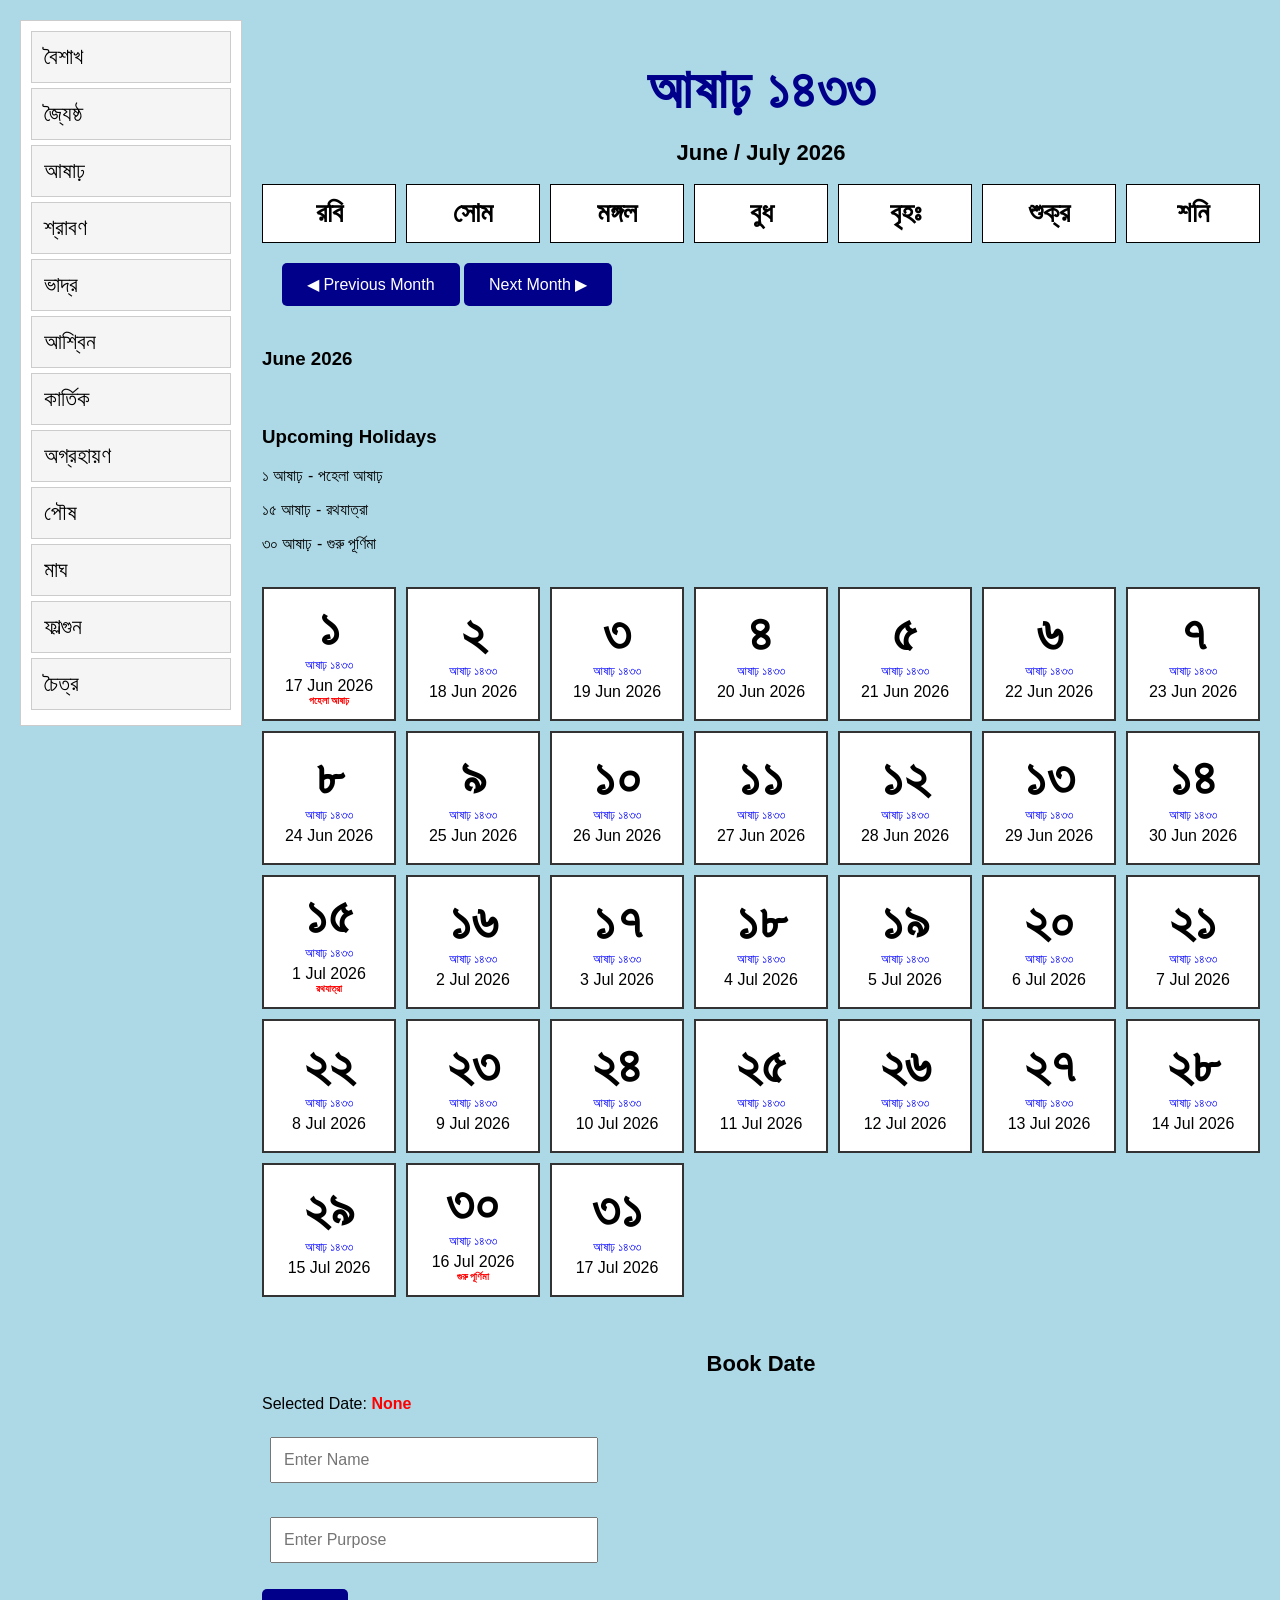
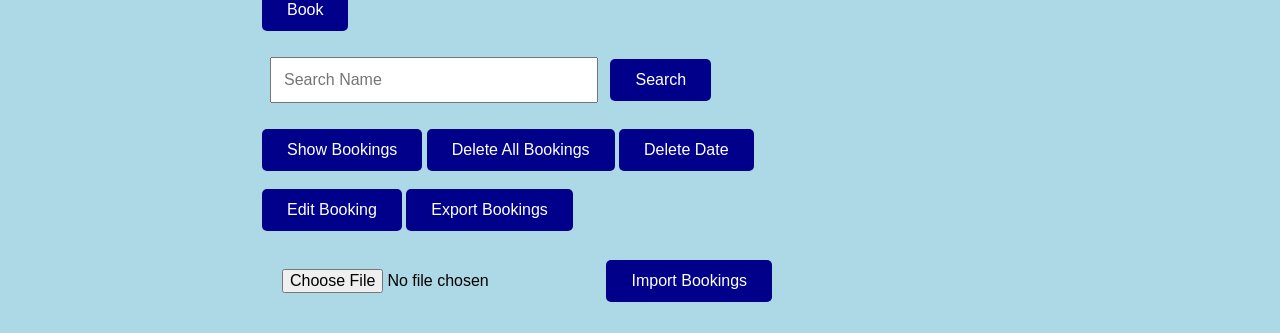
<file: index.html>
<!DOCTYPE html>
<html>

<head>
    <meta name="viewport"
content="width=device-width, initial-scale=1.0">
    <title>Bengali Calendar</title>
    <link rel="stylesheet" href="style.css">
</head>

<body>

<div class="container">

    <!-- Sidebar -->
    <div class="sidebar">
        <a href="boishakh.html">বৈশাখ</a>
        <a href="joishtho.html">জ্যৈষ্ঠ</a>
        <a href="asharh.html">আষাঢ়</a>
        <a href="shrabon.html">শ্রাবণ</a>
        <a href="bhadro.html">ভাদ্র</a>
        <a href="ashwin.html">আশ্বিন</a>
        <a href="kartik.html">কার্তিক</a>
        <a href="ograhayon.html">অগ্রহায়ণ</a>
        <a href="poush.html">পৌষ</a>
        <a href="magh.html">মাঘ</a>
        <a href="falgun.html">ফাল্গুন</a>
        <a href="choitro.html">চৈত্র</a>
    </div>

    <!-- Main Content -->
    <div class="main-content">

        <h1>আষাঢ় ১৪৩৩</h1>
        <h2>June / July 2026</h2>

        <!-- Weekdays -->
        <div class="weekdays">
            <div>রবি</div>
            <div>সোম</div>
            <div>মঙ্গল</div>
            <div>বুধ</div>
            <div>বৃহঃ</div>
            <div>শুক্র</div>
            <div>শনি</div>
        </div>

        <!-- Month Navigation -->
        <div style="margin:20px;">
            <button>◀ Previous Month</button>
            <button>Next Month ▶</button>
        </div>

        <!-- Today Info -->
        <div id="todayInfo"></div>

        <br>

        <!-- Holiday Box -->
        <h3>Upcoming Holidays</h3>
        <div id="holidayBox"></div>

        <br>

        <!-- Calendar -->
        <div class="calendar" id="calendar"></div>

        <br><br>

        <h2>Book Date</h2>

        <p>
            Selected Date:
            <span id="selectedDate">None</span>
        </p>

        <input
            type="text"
            id="name"
            placeholder="Enter Name">

        <br><br>

        <input
            type="text"
            id="purpose"
            placeholder="Enter Purpose">

        <br><br>

        <button onclick="bookDate()">
            Book
        </button>

        <br><br>

        <!-- Search -->
        <input
            type="text"
            id="searchName"
            placeholder="Search Name">

        <button onclick="searchBooking()">
            Search
        </button>

        <br><br>

        <!-- Booking Controls -->
       <button onclick="showBookings()">
    Show Bookings
</button>

<button onclick="deleteAllBookings()">
    Delete All Bookings
</button>

<button onclick="deleteBooking(prompt('Enter Date Number'))">
    Delete Date
</button>

        <br><br>

        <button onclick="editBooking()">
            Edit Booking
        </button>

        <button onclick="exportBookings()">
            Export Bookings
        </button>

        <br><br>

        <!-- Import -->
        <input
            type="file"
            id="importFile">

        <button onclick="importBookings()">
            Import Bookings
        </button>

    </div>

</div>

<script src="asharh.js"></script>
<script src="script.js"></script>

</body>
</html>
</file>
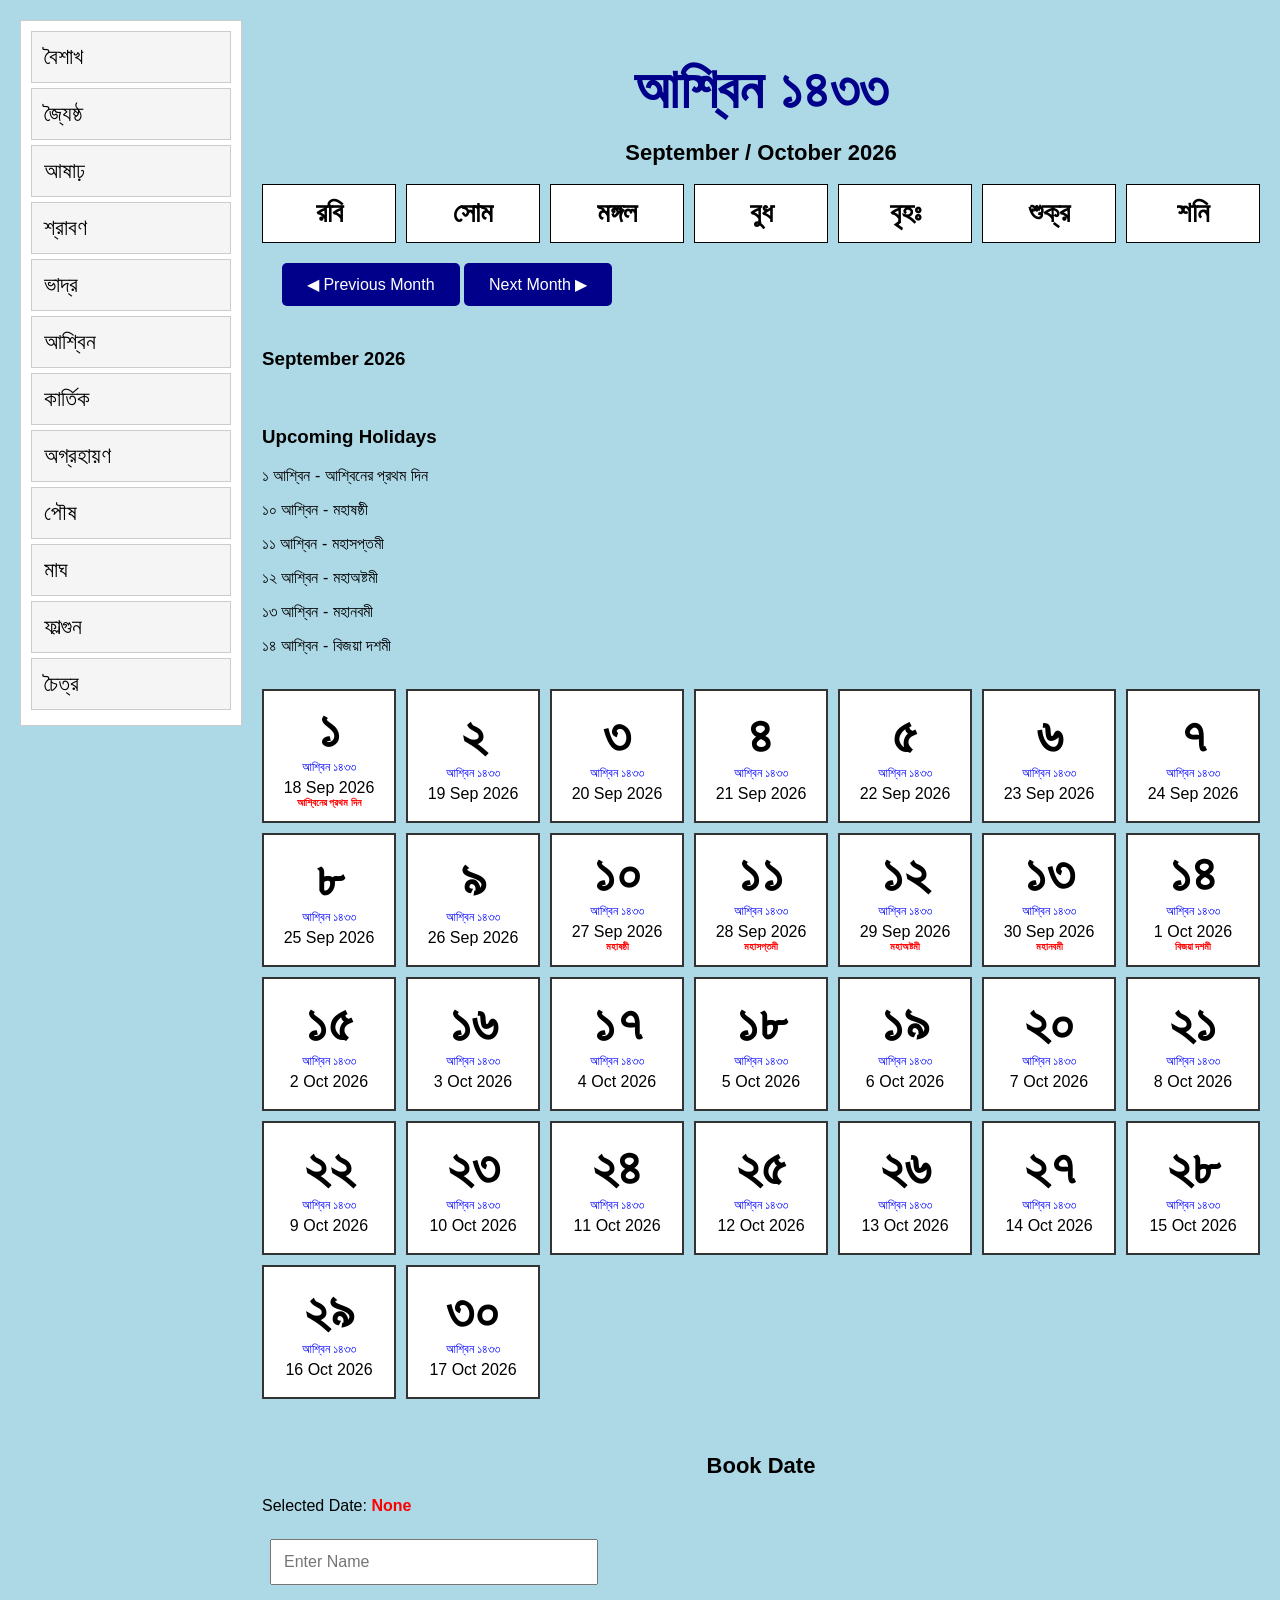
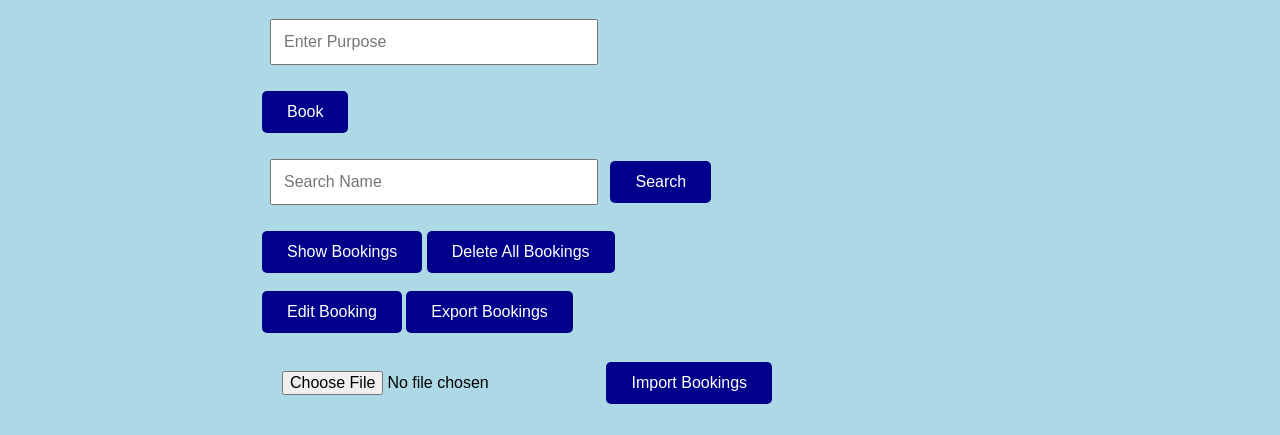
<file: ashwin.html>
<!DOCTYPE html>
<html>

<head>
    <title>আশ্বিন ১৪৩৩</title>
    <link rel="stylesheet" href="style.css">
</head>

<body>

<div class="container">

    <!-- Sidebar -->
    <div class="sidebar">
        <a href="boishakh.html">বৈশাখ</a>
        <a href="joishtho.html">জ্যৈষ্ঠ</a>
        <a href="index.html">আষাঢ়</a>
        <a href="shrabon.html">শ্রাবণ</a>
        <a href="bhadro.html">ভাদ্র</a>
        <a href="ashwin.html">আশ্বিন</a>
        <a href="kartik.html">কার্তিক</a>
        <a href="ograhayon.html">অগ্রহায়ণ</a>
        <a href="poush.html">পৌষ</a>
        <a href="magh.html">মাঘ</a>
        <a href="falgun.html">ফাল্গুন</a>
        <a href="choitro.html">চৈত্র</a>
    </div>

    <!-- Main Content -->
    <div class="main-content">

        <h1>আশ্বিন ১৪৩৩</h1>
        <h2>September / October 2026</h2>

        <!-- Weekdays -->
        <div class="weekdays">
            <div>রবি</div>
            <div>সোম</div>
            <div>মঙ্গল</div>
            <div>বুধ</div>
            <div>বৃহঃ</div>
            <div>শুক্র</div>
            <div>শনি</div>
        </div>

        <!-- Month Navigation -->
        <div style="margin:20px;">
            <button onclick="location.href='bhadro.html'">
                ◀ Previous Month
            </button>

            <button onclick="location.href='kartik.html'">
                Next Month ▶
            </button>
        </div>

        <!-- Today Info -->
        <div id="todayInfo"></div>

        <br>

        <!-- Holiday Box -->
        <h3>Upcoming Holidays</h3>
        <div id="holidayBox"></div>

        <br>

        <!-- Calendar -->
        <div class="calendar" id="calendar"></div>

        <br><br>

        <h2>Book Date</h2>

        <p>
            Selected Date:
            <span id="selectedDate">None</span>
        </p>

        <input
            type="text"
            id="name"
            placeholder="Enter Name">

        <br><br>

        <input
            type="text"
            id="purpose"
            placeholder="Enter Purpose">

        <br><br>

        <button onclick="bookDate()">
            Book
        </button>

        <br><br>

        <!-- Search -->
        <input
            type="text"
            id="searchName"
            placeholder="Search Name">

        <button onclick="searchBooking()">
            Search
        </button>

        <br><br>

        <!-- Booking Controls -->
        <button onclick="showBookings()">
            Show Bookings
        </button>

        <button onclick="deleteAllBookings()">
            Delete All Bookings
        </button>

        <br><br>

        <button onclick="editBooking()">
            Edit Booking
        </button>

        <button onclick="exportBookings()">
            Export Bookings
        </button>

        <br><br>

        <!-- Import -->
        <input
            type="file"
            id="importFile">

        <button onclick="importBookings()">
            Import Bookings
        </button>

    </div>

</div>

<script src="ashwin.js"></script>
<script src="script.js"></script>

</body>
</html>
</file>
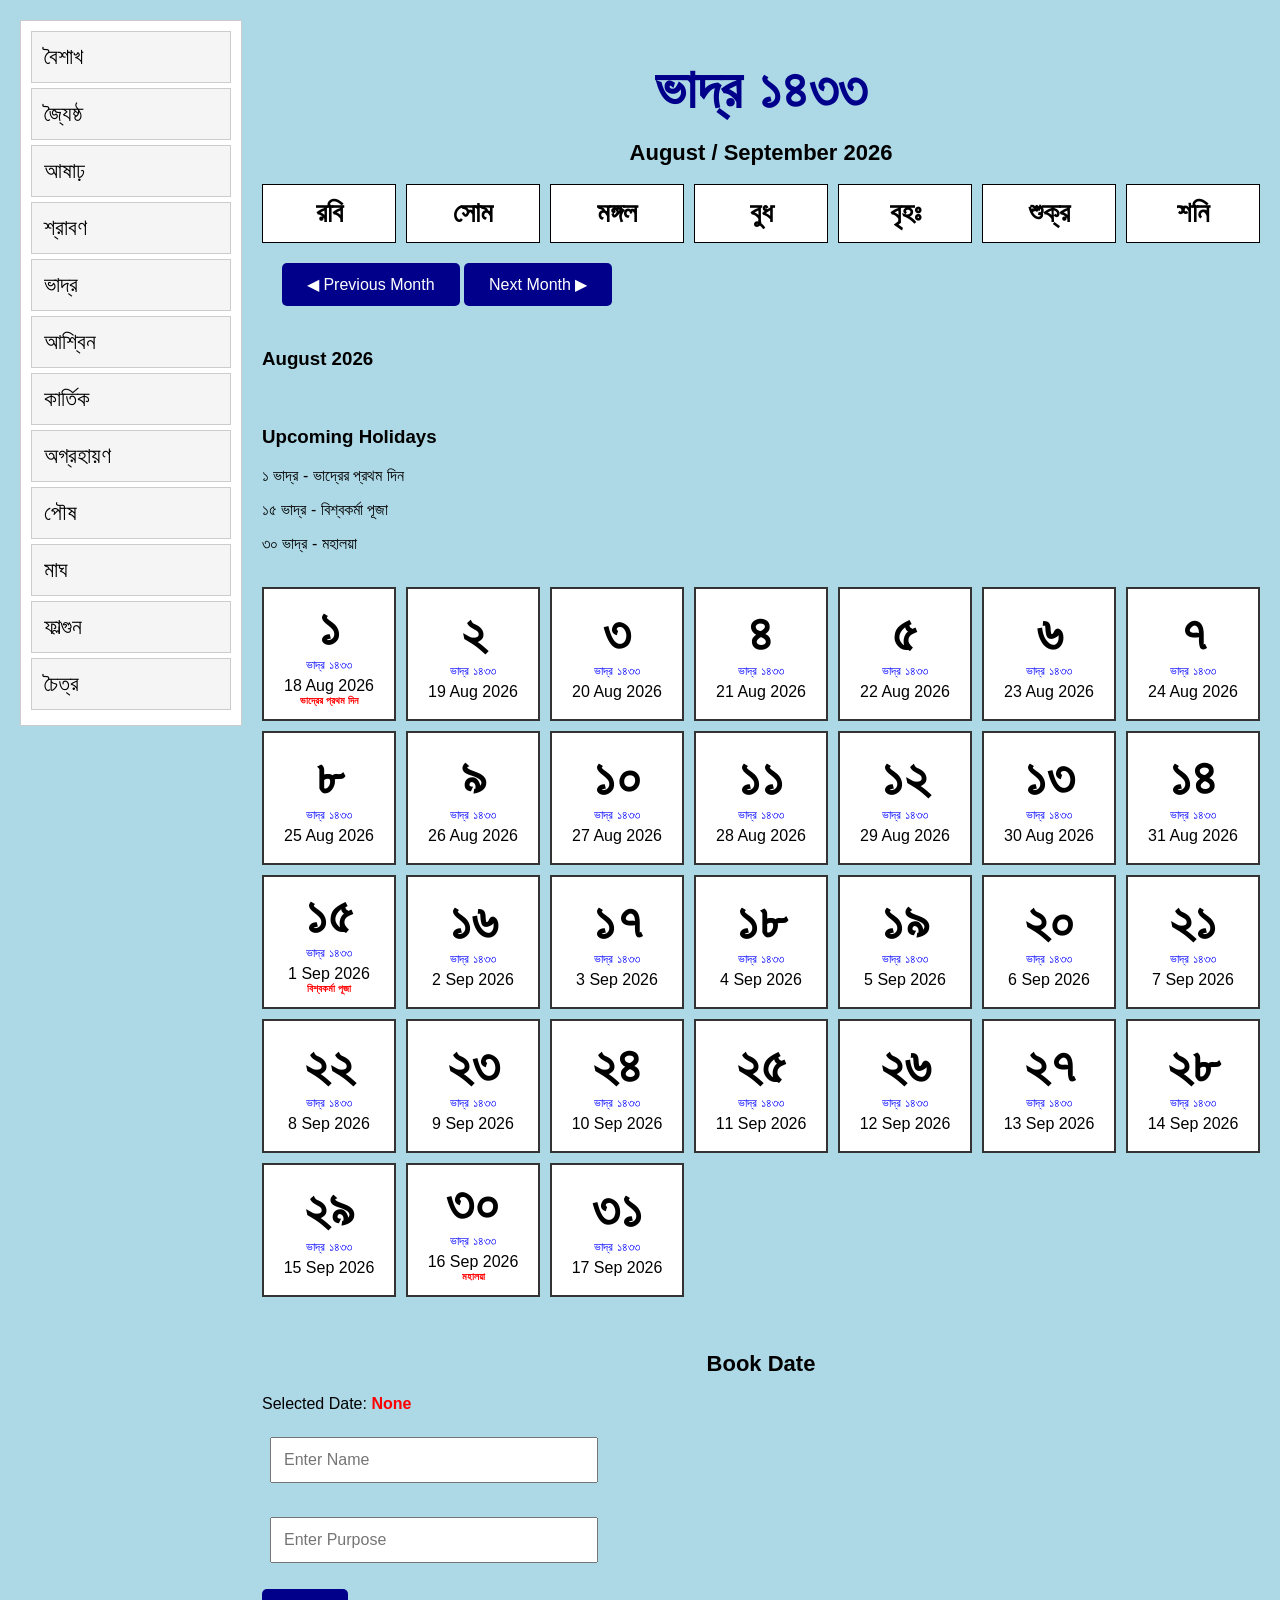
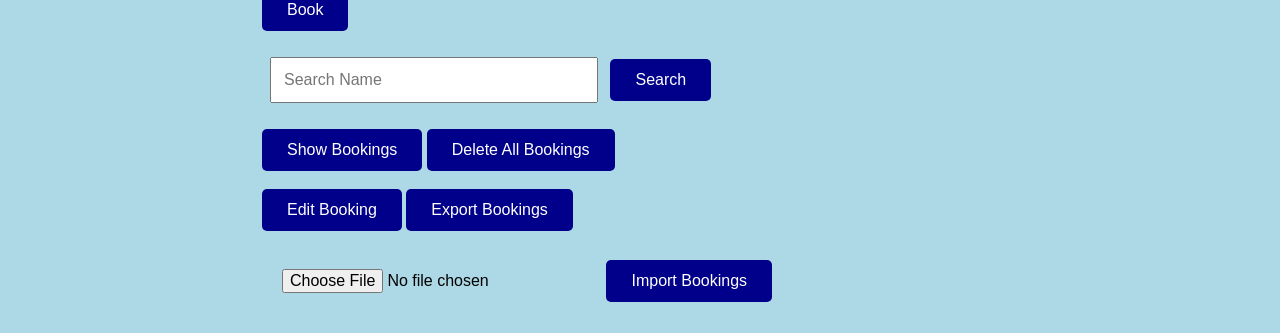
<file: bhadro.html>
<!DOCTYPE html>
<html>

<head>
    <title>ভাদ্র ১৪৩৩</title>
    <link rel="stylesheet" href="style.css">
</head>

<body>

<div class="container">

    <!-- Sidebar -->
    <div class="sidebar">
        <a href="boishakh.html">বৈশাখ</a>
        <a href="joishtho.html">জ্যৈষ্ঠ</a>
        <a href="index.html">আষাঢ়</a>
        <a href="shrabon.html">শ্রাবণ</a>
        <a href="bhadro.html">ভাদ্র</a>
        <a href="ashwin.html">আশ্বিন</a>
        <a href="kartik.html">কার্তিক</a>
        <a href="ograhayon.html">অগ্রহায়ণ</a>
        <a href="poush.html">পৌষ</a>
        <a href="magh.html">মাঘ</a>
        <a href="falgun.html">ফাল্গুন</a>
        <a href="choitro.html">চৈত্র</a>
    </div>

    <!-- Main Content -->
    <div class="main-content">

        <h1>ভাদ্র ১৪৩৩</h1>
        <h2>August / September 2026</h2>

        <!-- Weekdays -->
        <div class="weekdays">
            <div>রবি</div>
            <div>সোম</div>
            <div>মঙ্গল</div>
            <div>বুধ</div>
            <div>বৃহঃ</div>
            <div>শুক্র</div>
            <div>শনি</div>
        </div>

        <!-- Month Navigation -->
        <div style="margin:20px;">
            <button onclick="location.href='shrabon.html'">
                ◀ Previous Month
            </button>

            <button onclick="location.href='ashwin.html'">
                Next Month ▶
            </button>
        </div>

        <!-- Today Info -->
        <div id="todayInfo"></div>

        <br>

        <!-- Holiday Box -->
        <h3>Upcoming Holidays</h3>
        <div id="holidayBox"></div>

        <br>

        <!-- Calendar -->
        <div class="calendar" id="calendar"></div>

        <br><br>

        <h2>Book Date</h2>

        <p>
            Selected Date:
            <span id="selectedDate">None</span>
        </p>

        <input
            type="text"
            id="name"
            placeholder="Enter Name">

        <br><br>

        <input
            type="text"
            id="purpose"
            placeholder="Enter Purpose">

        <br><br>

        <button onclick="bookDate()">
            Book
        </button>

        <br><br>

        <!-- Search -->
        <input
            type="text"
            id="searchName"
            placeholder="Search Name">

        <button onclick="searchBooking()">
            Search
        </button>

        <br><br>

        <!-- Booking Controls -->
        <button onclick="showBookings()">
            Show Bookings
        </button>

        <button onclick="deleteAllBookings()">
            Delete All Bookings
        </button>

        <br><br>

        <button onclick="editBooking()">
            Edit Booking
        </button>

        <button onclick="exportBookings()">
            Export Bookings
        </button>

        <br><br>

        <!-- Import -->
        <input
            type="file"
            id="importFile">

        <button onclick="importBookings()">
            Import Bookings
        </button>

    </div>

</div>

<script src="bhadro.js"></script>
<script src="script.js"></script>

</body>
</html>
</file>
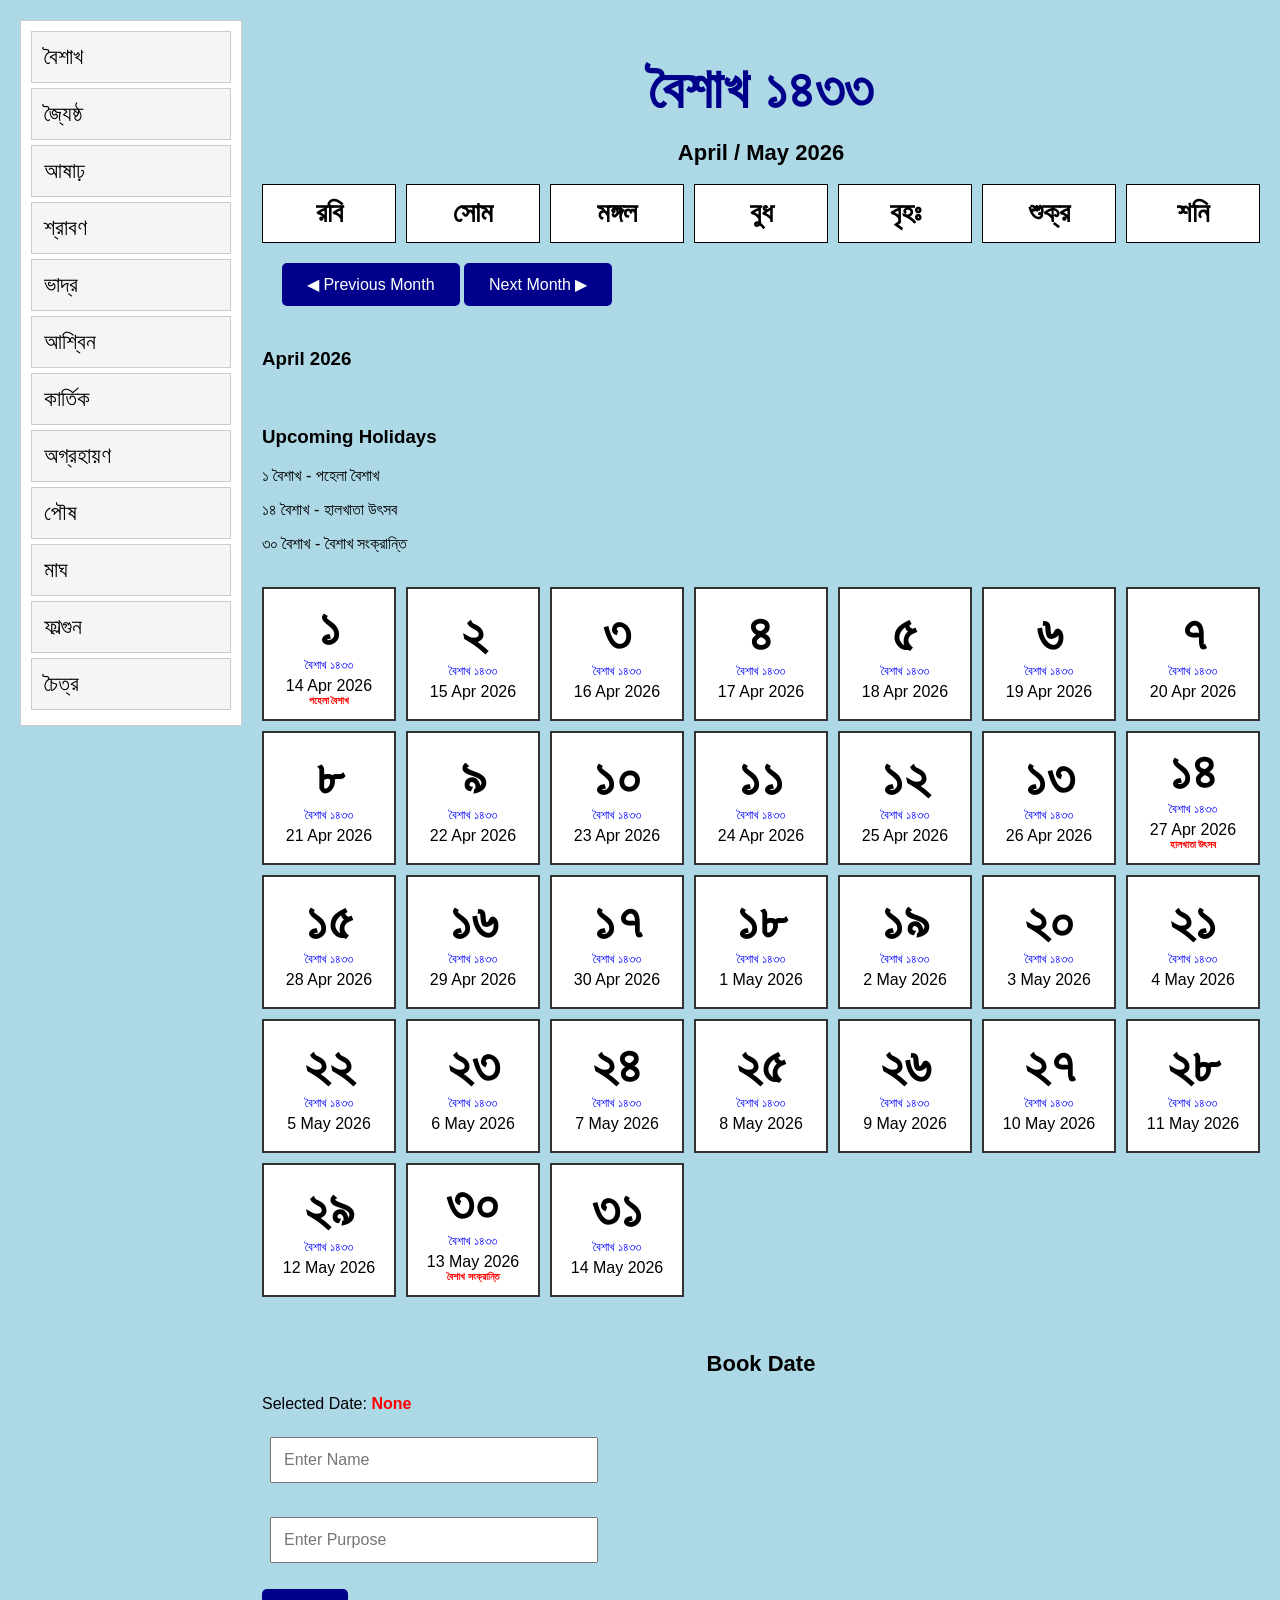
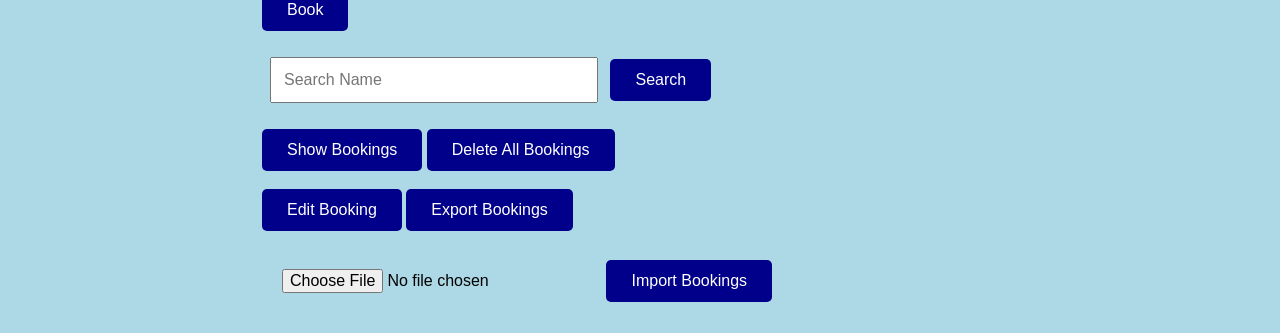
<file: boishakh.html>
<!DOCTYPE html>
<html>

<head>
    <title>বৈশাখ ১৪৩৩</title>
    <link rel="stylesheet" href="style.css">
</head>

<body>

<div class="container">

    <!-- Sidebar -->
    <div class="sidebar">
        <a href="boishakh.html">বৈশাখ</a>
        <a href="joishtho.html">জ্যৈষ্ঠ</a>
        <a href="index.html">আষাঢ়</a>
        <a href="shrabon.html">শ্রাবণ</a>
        <a href="bhadro.html">ভাদ্র</a>
        <a href="ashwin.html">আশ্বিন</a>
        <a href="kartik.html">কার্তিক</a>
        <a href="ograhayon.html">অগ্রহায়ণ</a>
        <a href="poush.html">পৌষ</a>
        <a href="magh.html">মাঘ</a>
        <a href="falgun.html">ফাল্গুন</a>
        <a href="choitro.html">চৈত্র</a>
    </div>

    <!-- Main Content -->
    <div class="main-content">

        <h1>বৈশাখ ১৪৩৩</h1>
        <h2>April / May 2026</h2>

        <!-- Weekdays -->
        <div class="weekdays">
            <div>রবি</div>
            <div>সোম</div>
            <div>মঙ্গল</div>
            <div>বুধ</div>
            <div>বৃহঃ</div>
            <div>শুক্র</div>
            <div>শনি</div>
        </div>

        <!-- Month Navigation -->
        <div style="margin:20px;">
            <button onclick="location.href='choitro.html'">
                ◀ Previous Month
            </button>

            <button onclick="location.href='joishtho.html'">
                Next Month ▶
            </button>
        </div>

        <!-- Today Info -->
        <div id="todayInfo"></div>

        <br>

        <!-- Holiday Box -->
        <h3>Upcoming Holidays</h3>
        <div id="holidayBox"></div>

        <br>

        <!-- Calendar -->
        <div class="calendar" id="calendar"></div>

        <br><br>

        <h2>Book Date</h2>

        <p>
            Selected Date:
            <span id="selectedDate">None</span>
        </p>

        <input
            type="text"
            id="name"
            placeholder="Enter Name">

        <br><br>

        <input
            type="text"
            id="purpose"
            placeholder="Enter Purpose">

        <br><br>

        <button onclick="bookDate()">
            Book
        </button>

        <br><br>

        <input
            type="text"
            id="searchName"
            placeholder="Search Name">

        <button onclick="searchBooking()">
            Search
        </button>

        <br><br>

        <button onclick="showBookings()">
            Show Bookings
        </button>

        <button onclick="deleteAllBookings()">
            Delete All Bookings
        </button>

        <br><br>

        <button onclick="editBooking()">
            Edit Booking
        </button>

        <button onclick="exportBookings()">
            Export Bookings
        </button>

        <br><br>

        <input
            type="file"
            id="importFile">

        <button onclick="importBookings()">
            Import Bookings
        </button>

    </div>

</div>

<script src="boishakh.js"></script>
<script src="script.js"></script>

</body>
</html>
</file>
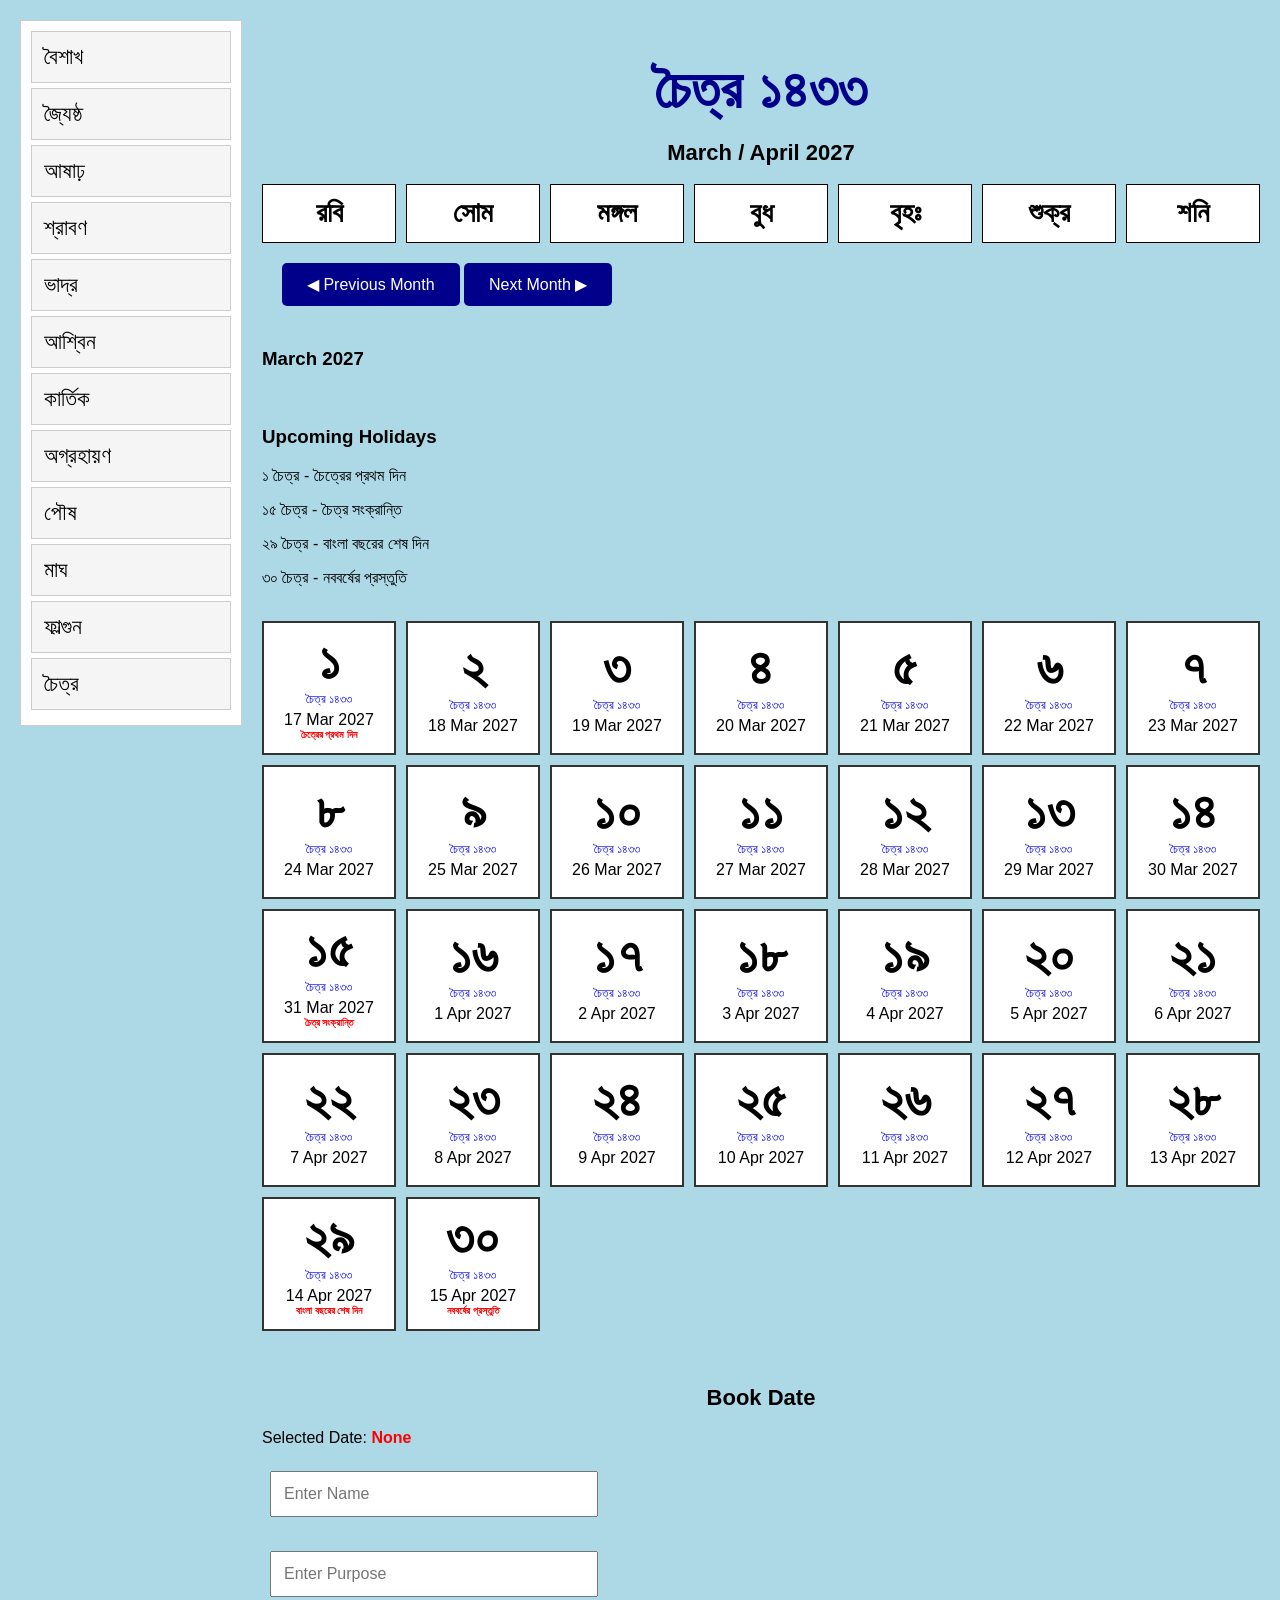
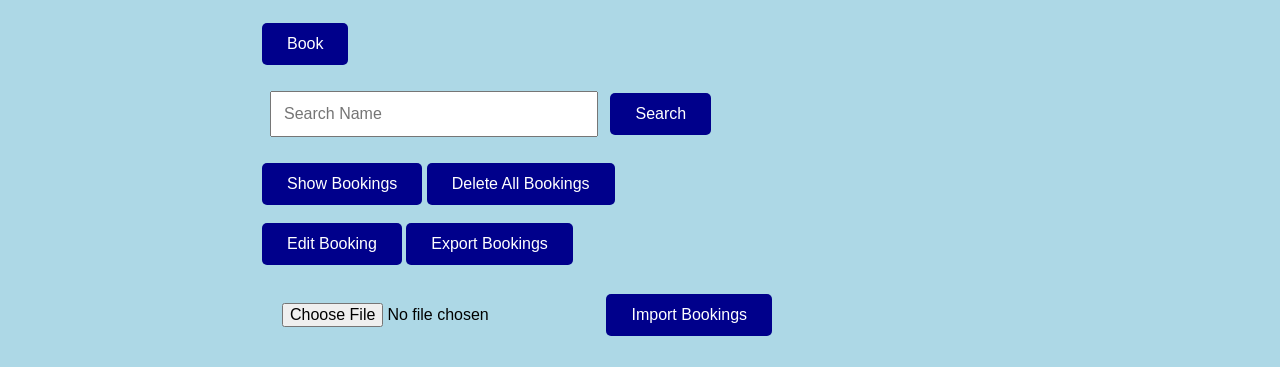
<file: choitro.html>
<!DOCTYPE html>
<html>

<head>
    <title>চৈত্র ১৪৩৩</title>
    <link rel="stylesheet" href="style.css">
</head>

<body>

<div class="container">

    <!-- Sidebar -->
    <div class="sidebar">
        <a href="boishakh.html">বৈশাখ</a>
        <a href="joishtho.html">জ্যৈষ্ঠ</a>
        <a href="index.html">আষাঢ়</a>
        <a href="shrabon.html">শ্রাবণ</a>
        <a href="bhadro.html">ভাদ্র</a>
        <a href="ashwin.html">আশ্বিন</a>
        <a href="kartik.html">কার্তিক</a>
        <a href="ograhayon.html">অগ্রহায়ণ</a>
        <a href="poush.html">পৌষ</a>
        <a href="magh.html">মাঘ</a>
        <a href="falgun.html">ফাল্গুন</a>
        <a href="choitro.html">চৈত্র</a>
    </div>

    <!-- Main Content -->
    <div class="main-content">

        <h1>চৈত্র ১৪৩৩</h1>
        <h2>March / April 2027</h2>

        <!-- Weekdays -->
        <div class="weekdays">
            <div>রবি</div>
            <div>সোম</div>
            <div>মঙ্গল</div>
            <div>বুধ</div>
            <div>বৃহঃ</div>
            <div>শুক্র</div>
            <div>শনি</div>
        </div>

        <!-- Month Navigation -->
        <div style="margin:20px;">
            <button onclick="location.href='falgun.html'">
                ◀ Previous Month
            </button>

            <button onclick="location.href='boishakh.html'">
                Next Month ▶
            </button>
        </div>

        <!-- Today Info -->
        <div id="todayInfo"></div>

        <br>

        <!-- Holiday Box -->
        <h3>Upcoming Holidays</h3>
        <div id="holidayBox"></div>

        <br>

        <!-- Calendar -->
        <div class="calendar" id="calendar"></div>

        <br><br>

        <h2>Book Date</h2>

        <p>
            Selected Date:
            <span id="selectedDate">None</span>
        </p>

        <input
            type="text"
            id="name"
            placeholder="Enter Name">

        <br><br>

        <input
            type="text"
            id="purpose"
            placeholder="Enter Purpose">

        <br><br>

        <button onclick="bookDate()">
            Book
        </button>

        <br><br>

        <input
            type="text"
            id="searchName"
            placeholder="Search Name">

        <button onclick="searchBooking()">
            Search
        </button>

        <br><br>

        <button onclick="showBookings()">
            Show Bookings
        </button>

        <button onclick="deleteAllBookings()">
            Delete All Bookings
        </button>

        <br><br>

        <button onclick="editBooking()">
            Edit Booking
        </button>

        <button onclick="exportBookings()">
            Export Bookings
        </button>

        <br><br>

        <input
            type="file"
            id="importFile">

        <button onclick="importBookings()">
            Import Bookings
        </button>

    </div>

</div>

<script src="choitro.js"></script>
<script src="script.js"></script>

</body>
</html>
</file>
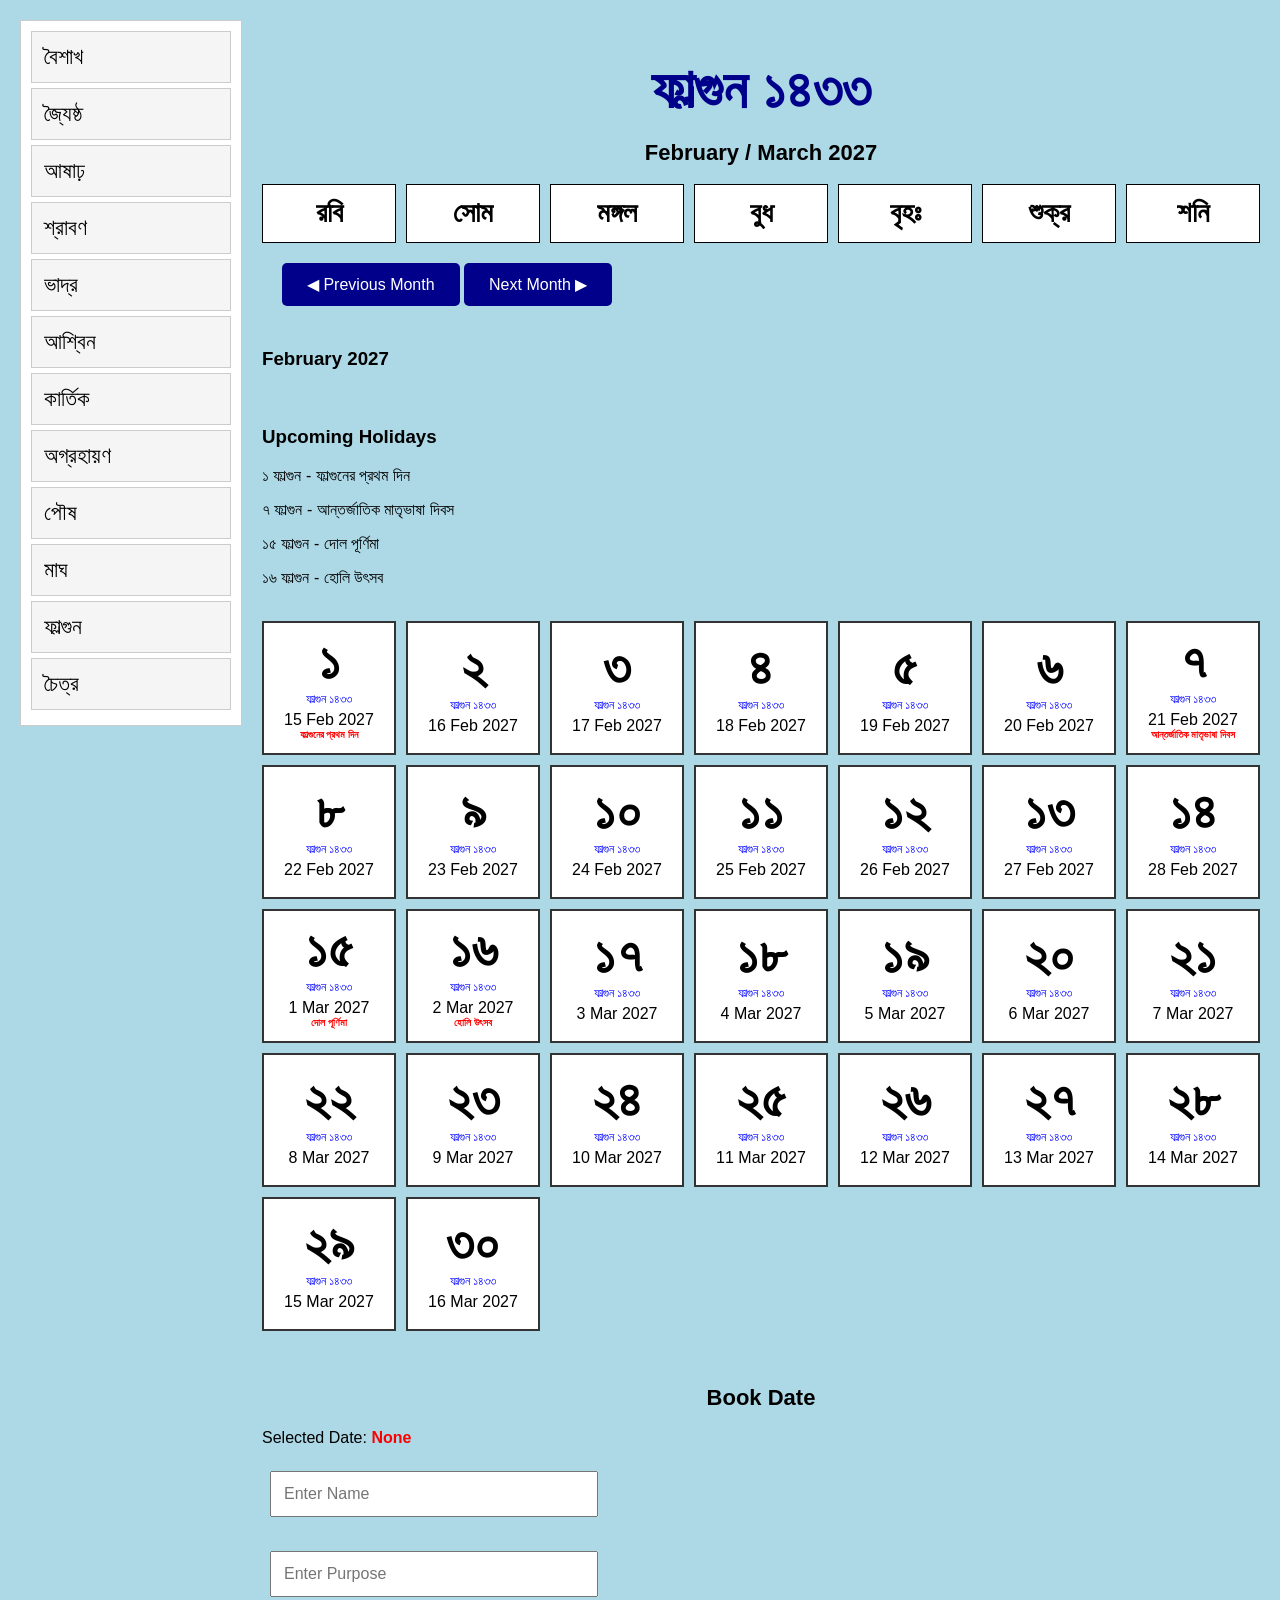
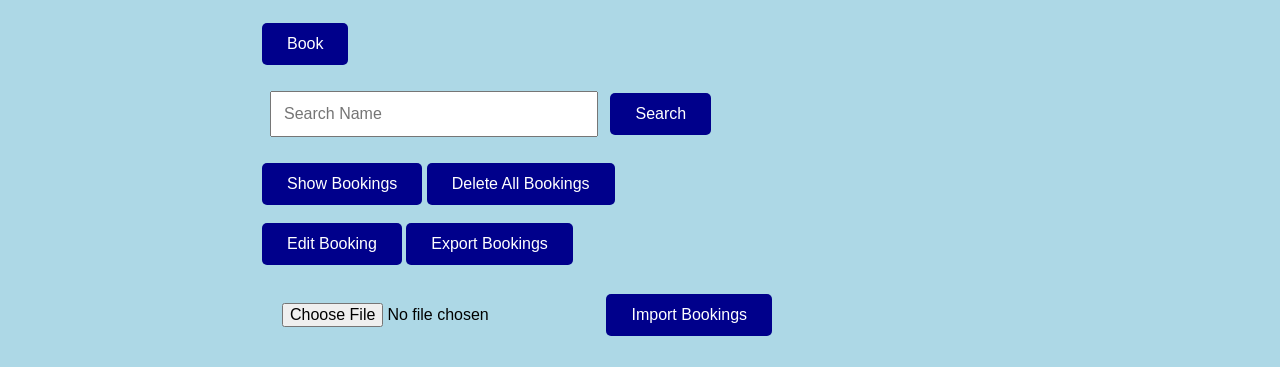
<file: falgun.html>
<!DOCTYPE html>
<html>

<head>
    <title>ফাল্গুন ১৪৩৩</title>
    <link rel="stylesheet" href="style.css">
</head>

<body>

<div class="container">

    <!-- Sidebar -->
    <div class="sidebar">
        <a href="boishakh.html">বৈশাখ</a>
        <a href="joishtho.html">জ্যৈষ্ঠ</a>
        <a href="index.html">আষাঢ়</a>
        <a href="shrabon.html">শ্রাবণ</a>
        <a href="bhadro.html">ভাদ্র</a>
        <a href="ashwin.html">আশ্বিন</a>
        <a href="kartik.html">কার্তিক</a>
        <a href="ograhayon.html">অগ্রহায়ণ</a>
        <a href="poush.html">পৌষ</a>
        <a href="magh.html">মাঘ</a>
        <a href="falgun.html">ফাল্গুন</a>
        <a href="choitro.html">চৈত্র</a>
    </div>

    <!-- Main Content -->
    <div class="main-content">

        <h1>ফাল্গুন ১৪৩৩</h1>
        <h2>February / March 2027</h2>

        <!-- Weekdays -->
        <div class="weekdays">
            <div>রবি</div>
            <div>সোম</div>
            <div>মঙ্গল</div>
            <div>বুধ</div>
            <div>বৃহঃ</div>
            <div>শুক্র</div>
            <div>শনি</div>
        </div>

        <!-- Month Navigation -->
        <div style="margin:20px;">
            <button onclick="location.href='magh.html'">
                ◀ Previous Month
            </button>

            <button onclick="location.href='choitro.html'">
                Next Month ▶
            </button>
        </div>

        <!-- Today Info -->
        <div id="todayInfo"></div>

        <br>

        <!-- Holiday Box -->
        <h3>Upcoming Holidays</h3>
        <div id="holidayBox"></div>

        <br>

        <!-- Calendar -->
        <div class="calendar" id="calendar"></div>

        <br><br>

        <h2>Book Date</h2>

        <p>
            Selected Date:
            <span id="selectedDate">None</span>
        </p>

        <input
            type="text"
            id="name"
            placeholder="Enter Name">

        <br><br>

        <input
            type="text"
            id="purpose"
            placeholder="Enter Purpose">

        <br><br>

        <button onclick="bookDate()">
            Book
        </button>

        <br><br>

        <input
            type="text"
            id="searchName"
            placeholder="Search Name">

        <button onclick="searchBooking()">
            Search
        </button>

        <br><br>

        <button onclick="showBookings()">
            Show Bookings
        </button>

        <button onclick="deleteAllBookings()">
            Delete All Bookings
        </button>

        <br><br>

        <button onclick="editBooking()">
            Edit Booking
        </button>

        <button onclick="exportBookings()">
            Export Bookings
        </button>

        <br><br>

        <input
            type="file"
            id="importFile">

        <button onclick="importBookings()">
            Import Bookings
        </button>

    </div>

</div>

<script src="falgun.js"></script>
<script src="script.js"></script>

</body>
</html>
</file>
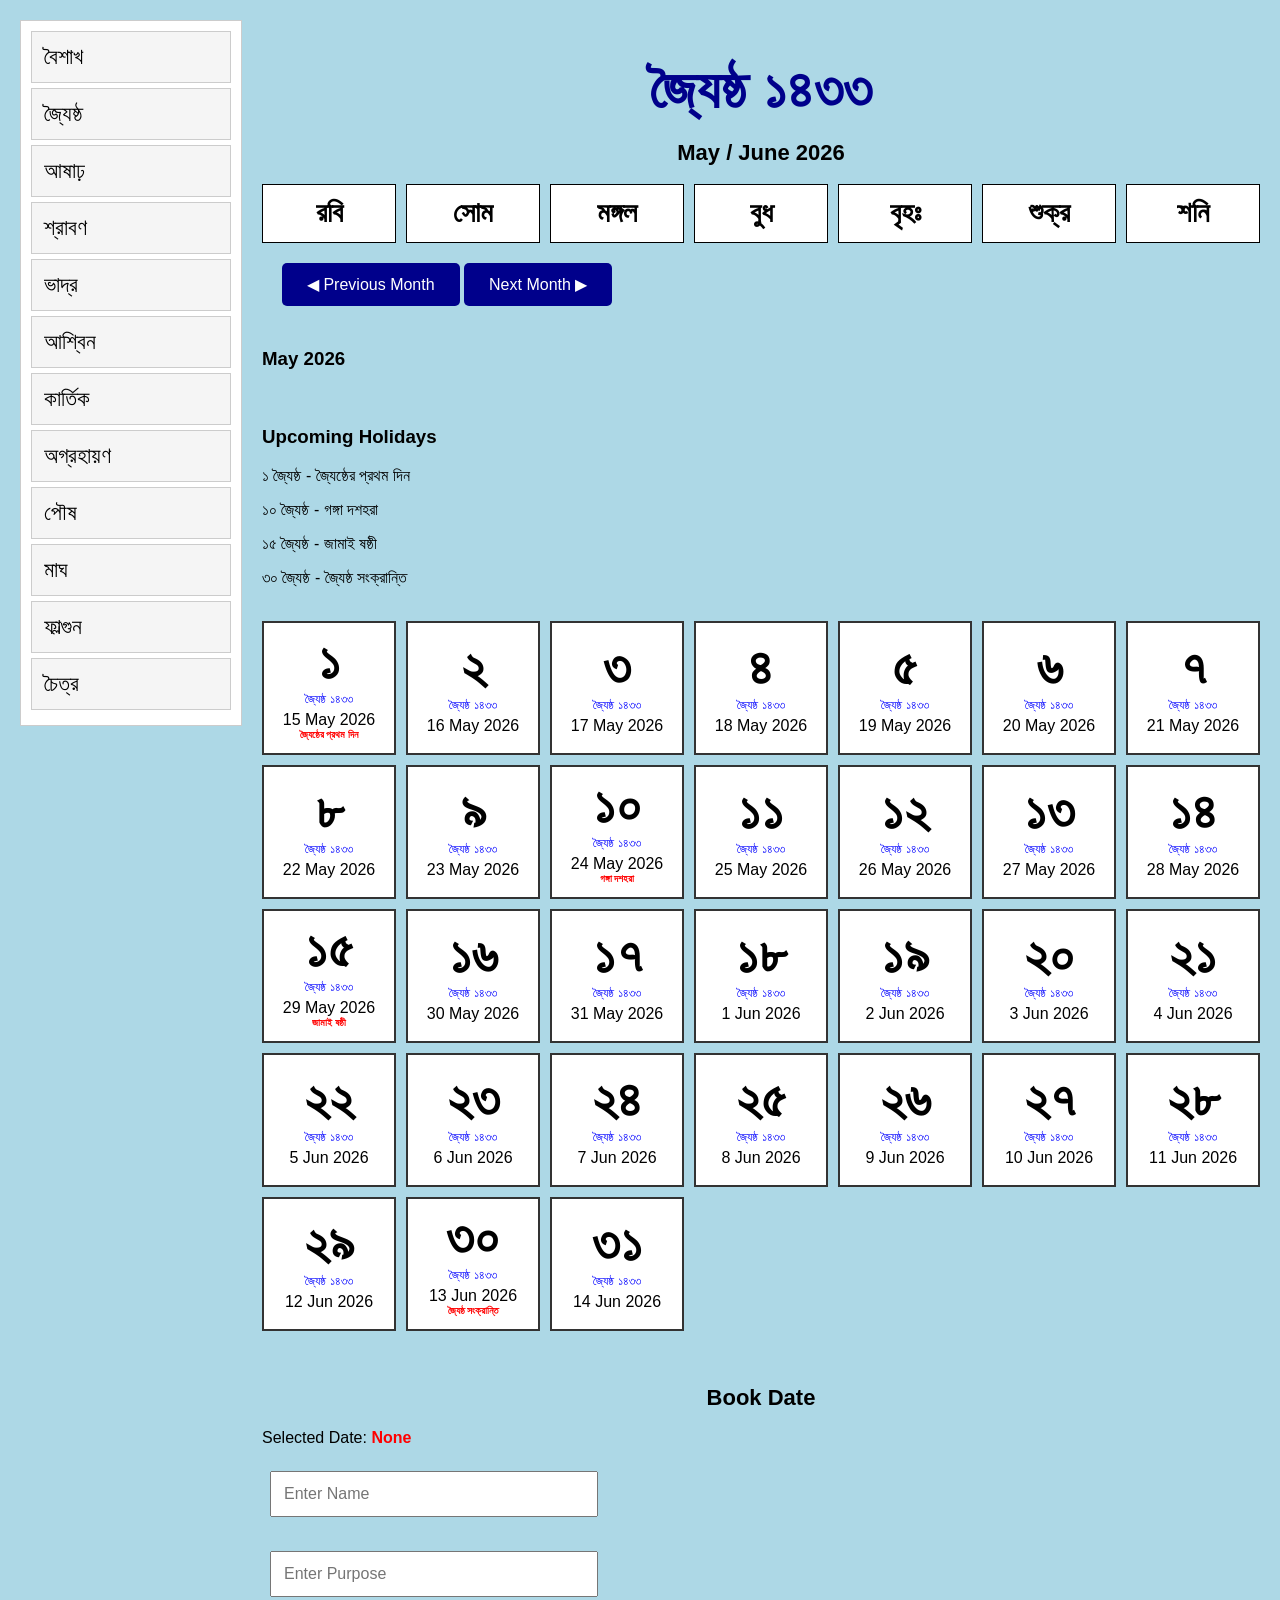
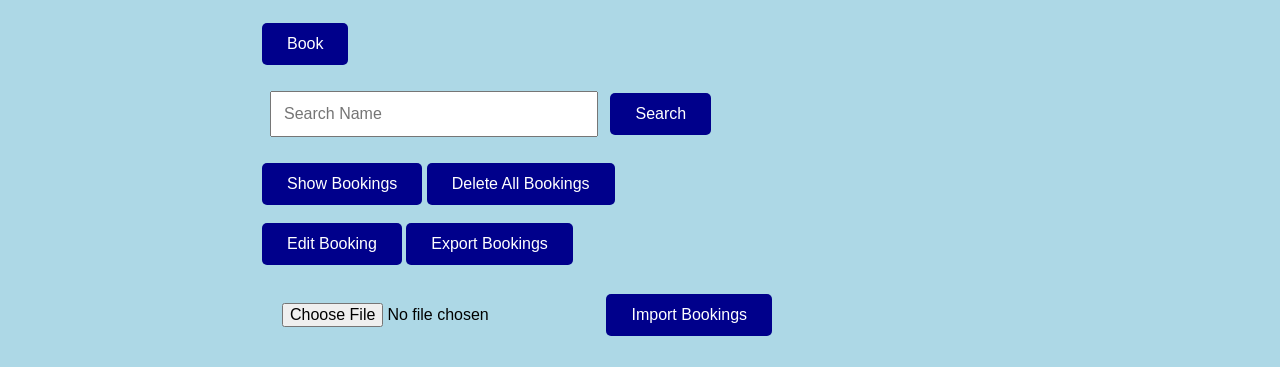
<file: joishtho.html>
<!DOCTYPE html>
<html>

<head>
    <title>জ্যৈষ্ঠ ১৪৩৩</title>
    <link rel="stylesheet" href="style.css">
</head>

<body>

<div class="container">

    <!-- Sidebar -->
    <div class="sidebar">
        <a href="boishakh.html">বৈশাখ</a>
        <a href="joishtho.html">জ্যৈষ্ঠ</a>
        <a href="index.html">আষাঢ়</a>
        <a href="shrabon.html">শ্রাবণ</a>
        <a href="bhadro.html">ভাদ্র</a>
        <a href="ashwin.html">আশ্বিন</a>
        <a href="kartik.html">কার্তিক</a>
        <a href="ograhayon.html">অগ্রহায়ণ</a>
        <a href="poush.html">পৌষ</a>
        <a href="magh.html">মাঘ</a>
        <a href="falgun.html">ফাল্গুন</a>
        <a href="choitro.html">চৈত্র</a>
    </div>

    <!-- Main Content -->
    <div class="main-content">

        <h1>জ্যৈষ্ঠ ১৪৩৩</h1>
        <h2>May / June 2026</h2>

        <!-- Weekdays -->
        <div class="weekdays">
            <div>রবি</div>
            <div>সোম</div>
            <div>মঙ্গল</div>
            <div>বুধ</div>
            <div>বৃহঃ</div>
            <div>শুক্র</div>
            <div>শনি</div>
        </div>

        <!-- Month Navigation -->
        <div style="margin:20px;">
            <button onclick="location.href='boishakh.html'">
                ◀ Previous Month
            </button>

            <button onclick="location.href='index.html'">
                Next Month ▶
            </button>
        </div>

        <!-- Today Info -->
        <div id="todayInfo"></div>

        <br>

        <!-- Holiday Box -->
        <h3>Upcoming Holidays</h3>
        <div id="holidayBox"></div>

        <br>

        <!-- Calendar -->
        <div class="calendar" id="calendar"></div>

        <br><br>

        <h2>Book Date</h2>

        <p>
            Selected Date:
            <span id="selectedDate">None</span>
        </p>

        <input
            type="text"
            id="name"
            placeholder="Enter Name">

        <br><br>

        <input
            type="text"
            id="purpose"
            placeholder="Enter Purpose">

        <br><br>

        <button onclick="bookDate()">
            Book
        </button>

        <br><br>

        <input
            type="text"
            id="searchName"
            placeholder="Search Name">

        <button onclick="searchBooking()">
            Search
        </button>

        <br><br>

        <button onclick="showBookings()">
            Show Bookings
        </button>

        <button onclick="deleteAllBookings()">
            Delete All Bookings
        </button>

        <br><br>

        <button onclick="editBooking()">
            Edit Booking
        </button>

        <button onclick="exportBookings()">
            Export Bookings
        </button>

        <br><br>

        <input
            type="file"
            id="importFile">

        <button onclick="importBookings()">
            Import Bookings
        </button>

    </div>

</div>

<script src="joishtho.js"></script>
<script src="script.js"></script>

</body>
</html>
</file>
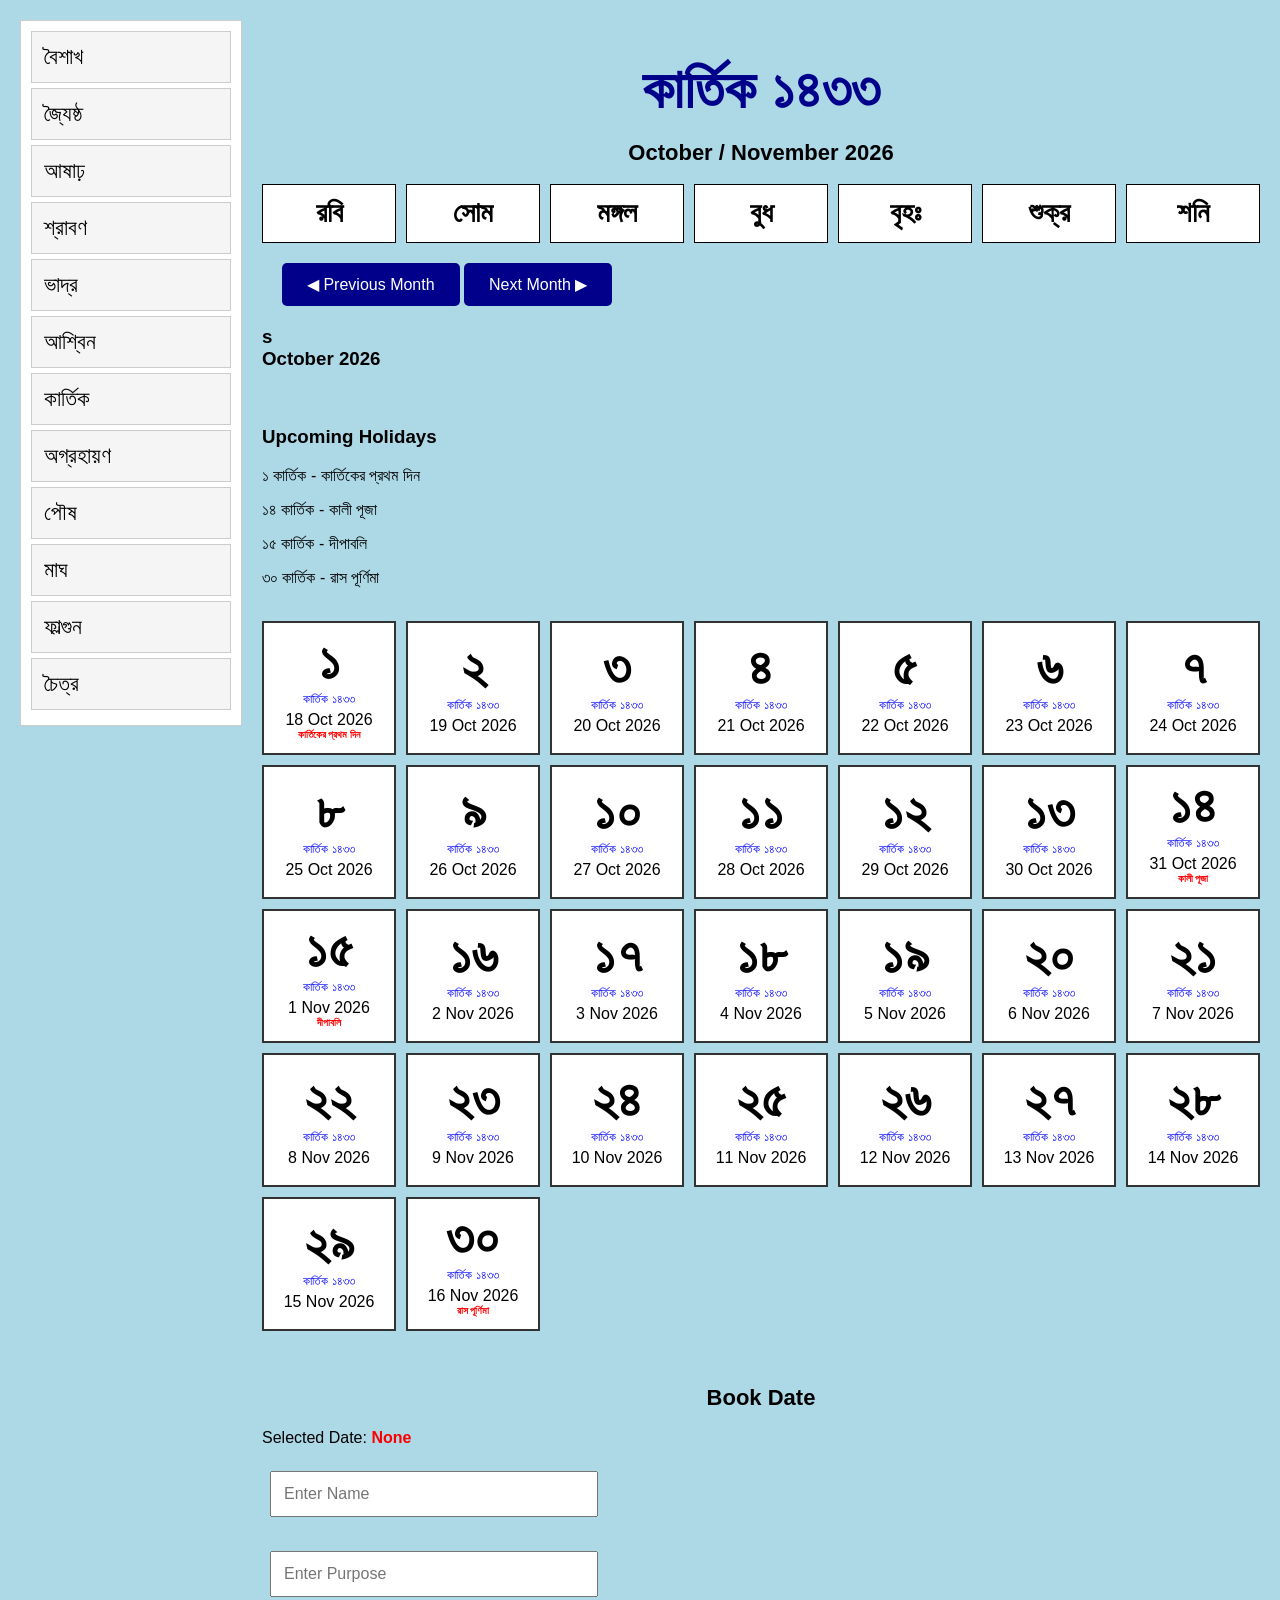
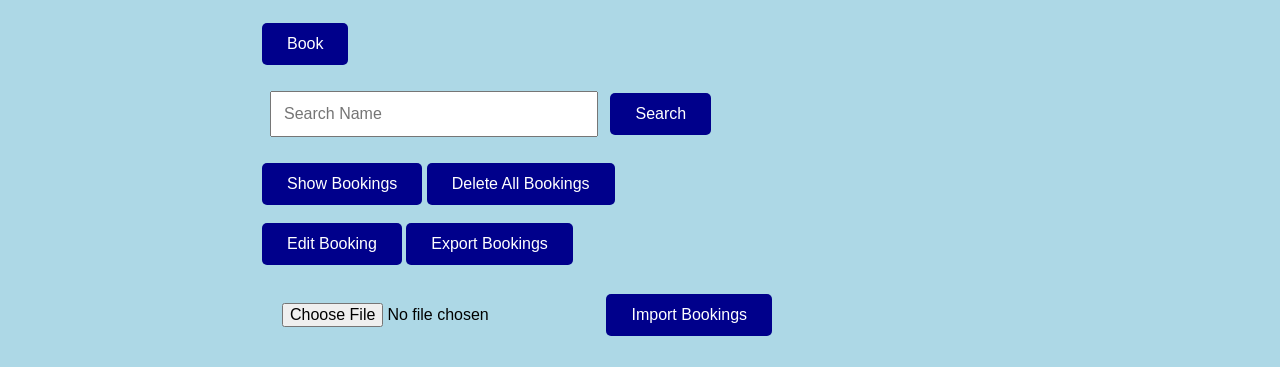
<file: kartik.html>
<!DOCTYPE html>
<html>

<head>
    <title>কার্তিক ১৪৩৩</title>
    <link rel="stylesheet" href="style.css">
</head>

<body>

<div class="container">

    <!-- Sidebar -->
    <div class="sidebar">
        <a href="boishakh.html">বৈশাখ</a>
        <a href="joishtho.html">জ্যৈষ্ঠ</a>
        <a href="index.html">আষাঢ়</a>
        <a href="shrabon.html">শ্রাবণ</a>
        <a href="bhadro.html">ভাদ্র</a>
        <a href="ashwin.html">আশ্বিন</a>
        <a href="kartik.html">কার্তিক</a>
        <a href="ograhayon.html">অগ্রহায়ণ</a>
        <a href="poush.html">পৌষ</a>
        <a href="magh.html">মাঘ</a>
        <a href="falgun.html">ফাল্গুন</a>
        <a href="choitro.html">চৈত্র</a>
    </div>

    <!-- Main Content -->
    <div class="main-content">

        <h1>কার্তিক ১৪৩৩</h1>
        <h2>October / November 2026</h2>

        <!-- Weekdays -->
        <div class="weekdays">
            <div>রবি</div>
            <div>সোম</div>
            <div>মঙ্গল</div>
            <div>বুধ</div>
            <div>বৃহঃ</div>
            <div>শুক্র</div>
            <div>শনি</div>
        </div>

        <!-- Month Navigation -->
        <div style="margin:20px;">
            <button onclick="location.href='ashwin.html'">
                ◀ Previous Month
            </button>

            <button onclick="location.href='ograhayon.html'">
                Next Month ▶
            </button>
        </div>

        <!-- Today Info -->
        <div id="todayInfo"></div>

        <br>

        <!-- Holiday Box -->
        <h3>Upcoming Holidays</h3>
        <div id="holidayBox"></div>

        <br>

        <!-- Calendar -->
        <div class="calendar" id="calendar"></div>

        <br><br>

        <h2>Book Date</h2>

        <p>
            Selected Date:
            <span id="selectedDate">None</span>
        </p>

        <input
            type="text"
            id="name"
            placeholder="Enter Name">

        <br><br>

        <input
            type="text"
            id="purpose"
            placeholder="Enter Purpose">

        <br><br>

        <button onclick="bookDate()">
            Book
        </button>

        <br><br>

        <!-- Search -->
        <input
            type="text"
            id="searchName"
            placeholder="Search Name">

        <button onclick="searchBooking()">
            Search
        </button>

        <br><br>

        <!-- Booking Controls -->
        <button onclick="showBookings()">
            Show Bookings
        </button>

        <button onclick="deleteAllBookings()">
            Delete All Bookings
        </button>

        <br><br>

        <button onclick="editBooking()">
            Edit Booking
        </button>

        <button onclick="exportBookings()">
            Export Bookings
        </button>

        <br><br>

        <!-- Import -->
        <input
            type="file"
            id="importFile">

        <button onclick="importBookings()">
            Import Bookings
        </button>

    </div>

</div>

<script src="kartik.js"></script>
<script src="script.js"></script>

</body>
</html>
</file>
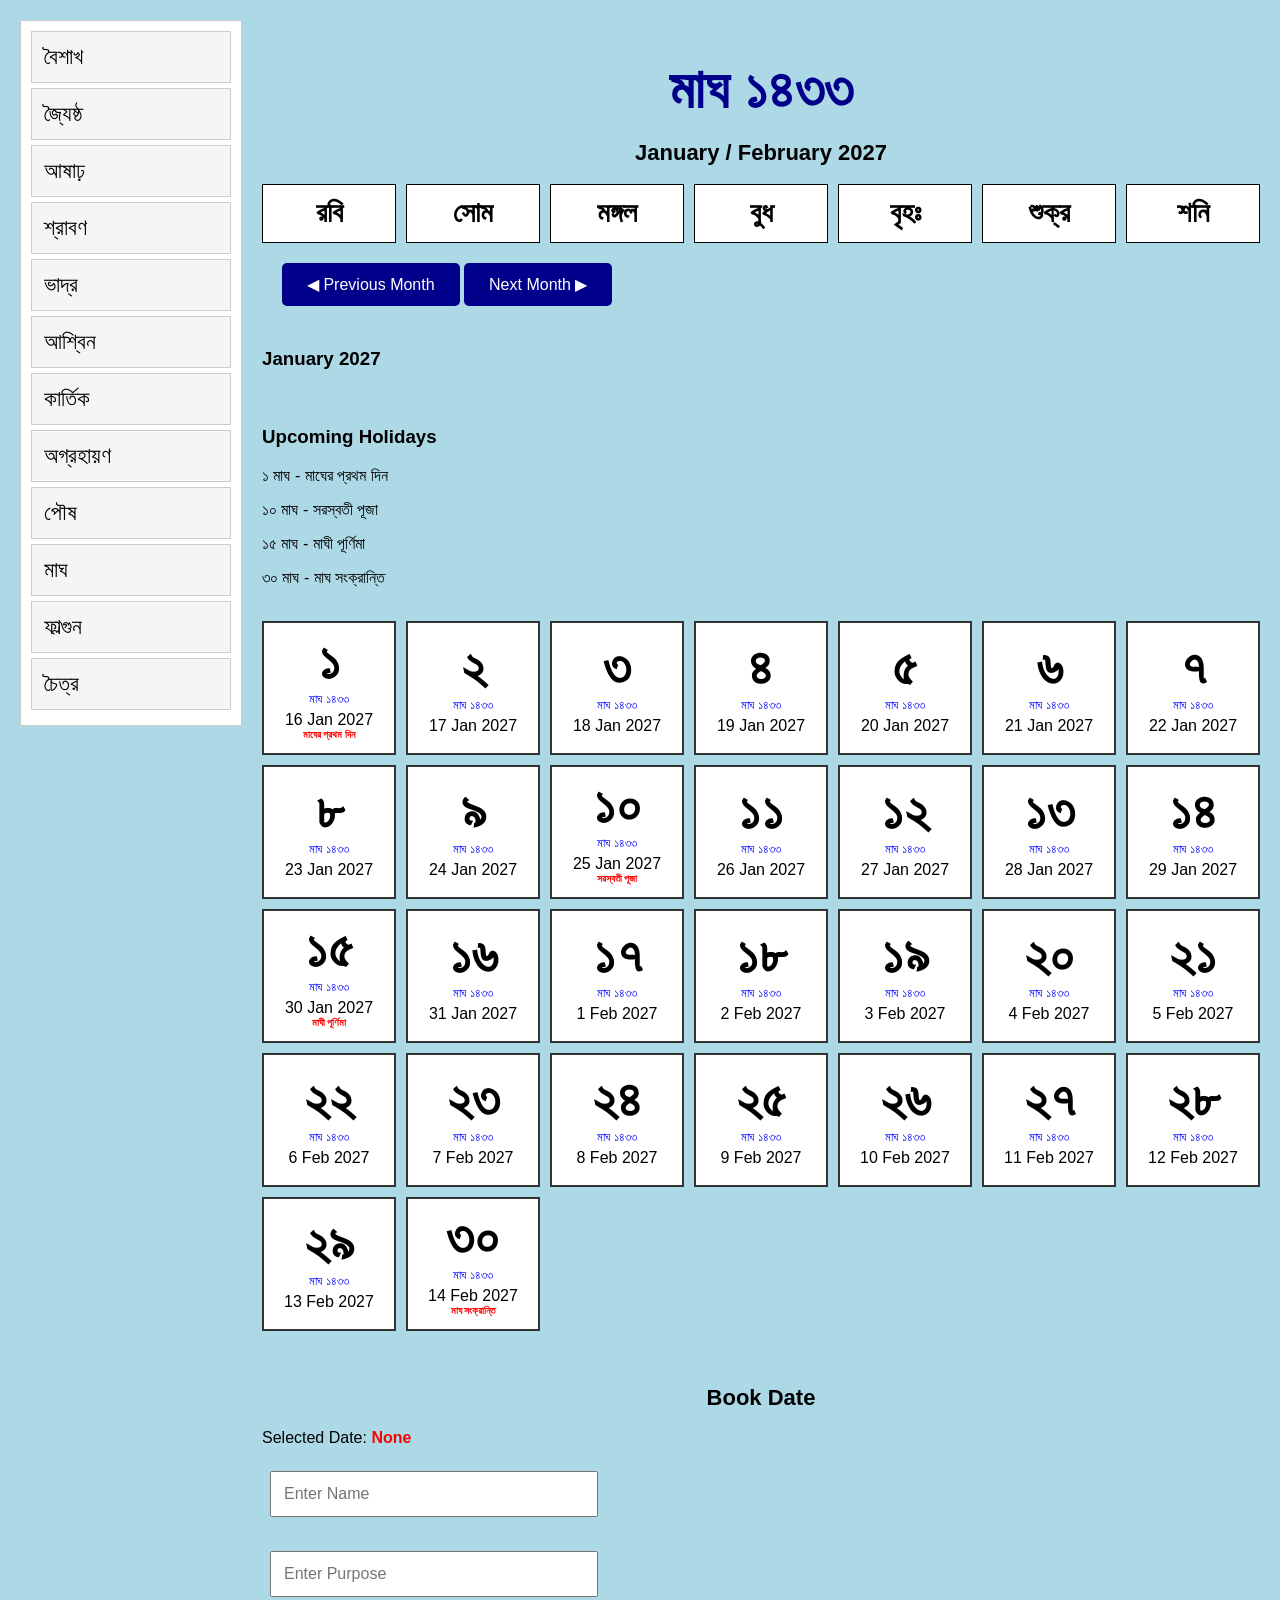
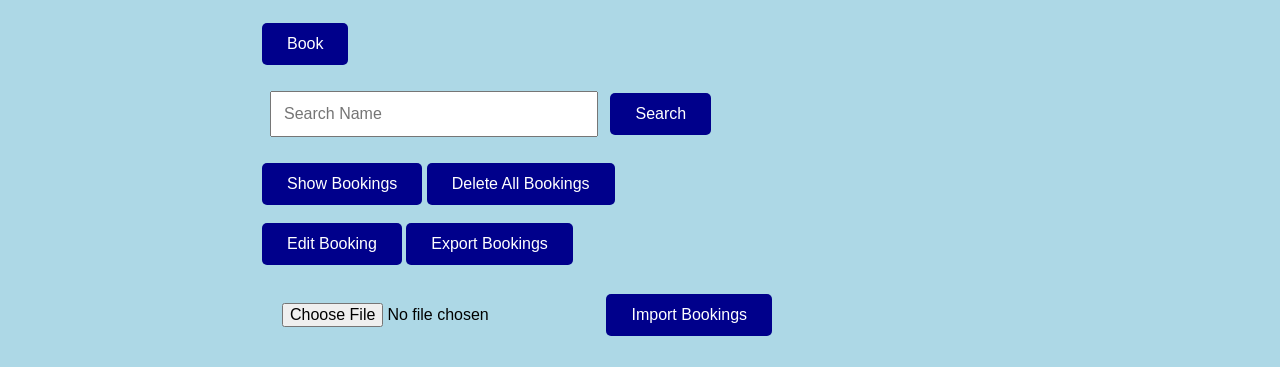
<file: magh.html>
<!DOCTYPE html>
<html>

<head>
    <title>মাঘ ১৪৩৩</title>
    <link rel="stylesheet" href="style.css">
</head>

<body>

<div class="container">

    <!-- Sidebar -->
    <div class="sidebar">
        <a href="boishakh.html">বৈশাখ</a>
        <a href="joishtho.html">জ্যৈষ্ঠ</a>
        <a href="index.html">আষাঢ়</a>
        <a href="shrabon.html">শ্রাবণ</a>
        <a href="bhadro.html">ভাদ্র</a>
        <a href="ashwin.html">আশ্বিন</a>
        <a href="kartik.html">কার্তিক</a>
        <a href="ograhayon.html">অগ্রহায়ণ</a>
        <a href="poush.html">পৌষ</a>
        <a href="magh.html">মাঘ</a>
        <a href="falgun.html">ফাল্গুন</a>
        <a href="choitro.html">চৈত্র</a>
    </div>

    <!-- Main Content -->
    <div class="main-content">

        <h1>মাঘ ১৪৩৩</h1>
        <h2>January / February 2027</h2>

        <!-- Weekdays -->
        <div class="weekdays">
            <div>রবি</div>
            <div>সোম</div>
            <div>মঙ্গল</div>
            <div>বুধ</div>
            <div>বৃহঃ</div>
            <div>শুক্র</div>
            <div>শনি</div>
        </div>

        <!-- Month Navigation -->
        <div style="margin:20px;">
            <button onclick="location.href='poush.html'">
                ◀ Previous Month
            </button>

            <button onclick="location.href='falgun.html'">
                Next Month ▶
            </button>
        </div>

        <!-- Today Info -->
        <div id="todayInfo"></div>

        <br>

        <!-- Holiday Box -->
        <h3>Upcoming Holidays</h3>
        <div id="holidayBox"></div>

        <br>

        <!-- Calendar -->
        <div class="calendar" id="calendar"></div>

        <br><br>

        <h2>Book Date</h2>

        <p>
            Selected Date:
            <span id="selectedDate">None</span>
        </p>

        <input
            type="text"
            id="name"
            placeholder="Enter Name">

        <br><br>

        <input
            type="text"
            id="purpose"
            placeholder="Enter Purpose">

        <br><br>

        <button onclick="bookDate()">
            Book
        </button>

        <br><br>

        <input
            type="text"
            id="searchName"
            placeholder="Search Name">

        <button onclick="searchBooking()">
            Search
        </button>

        <br><br>

        <button onclick="showBookings()">
            Show Bookings
        </button>

        <button onclick="deleteAllBookings()">
            Delete All Bookings
        </button>

        <br><br>

        <button onclick="editBooking()">
            Edit Booking
        </button>

        <button onclick="exportBookings()">
            Export Bookings
        </button>

        <br><br>

        <input
            type="file"
            id="importFile">

        <button onclick="importBookings()">
            Import Bookings
        </button>

    </div>

</div>

<script src="magh.js"></script>
<script src="script.js"></script>

</body>
</html>
</file>
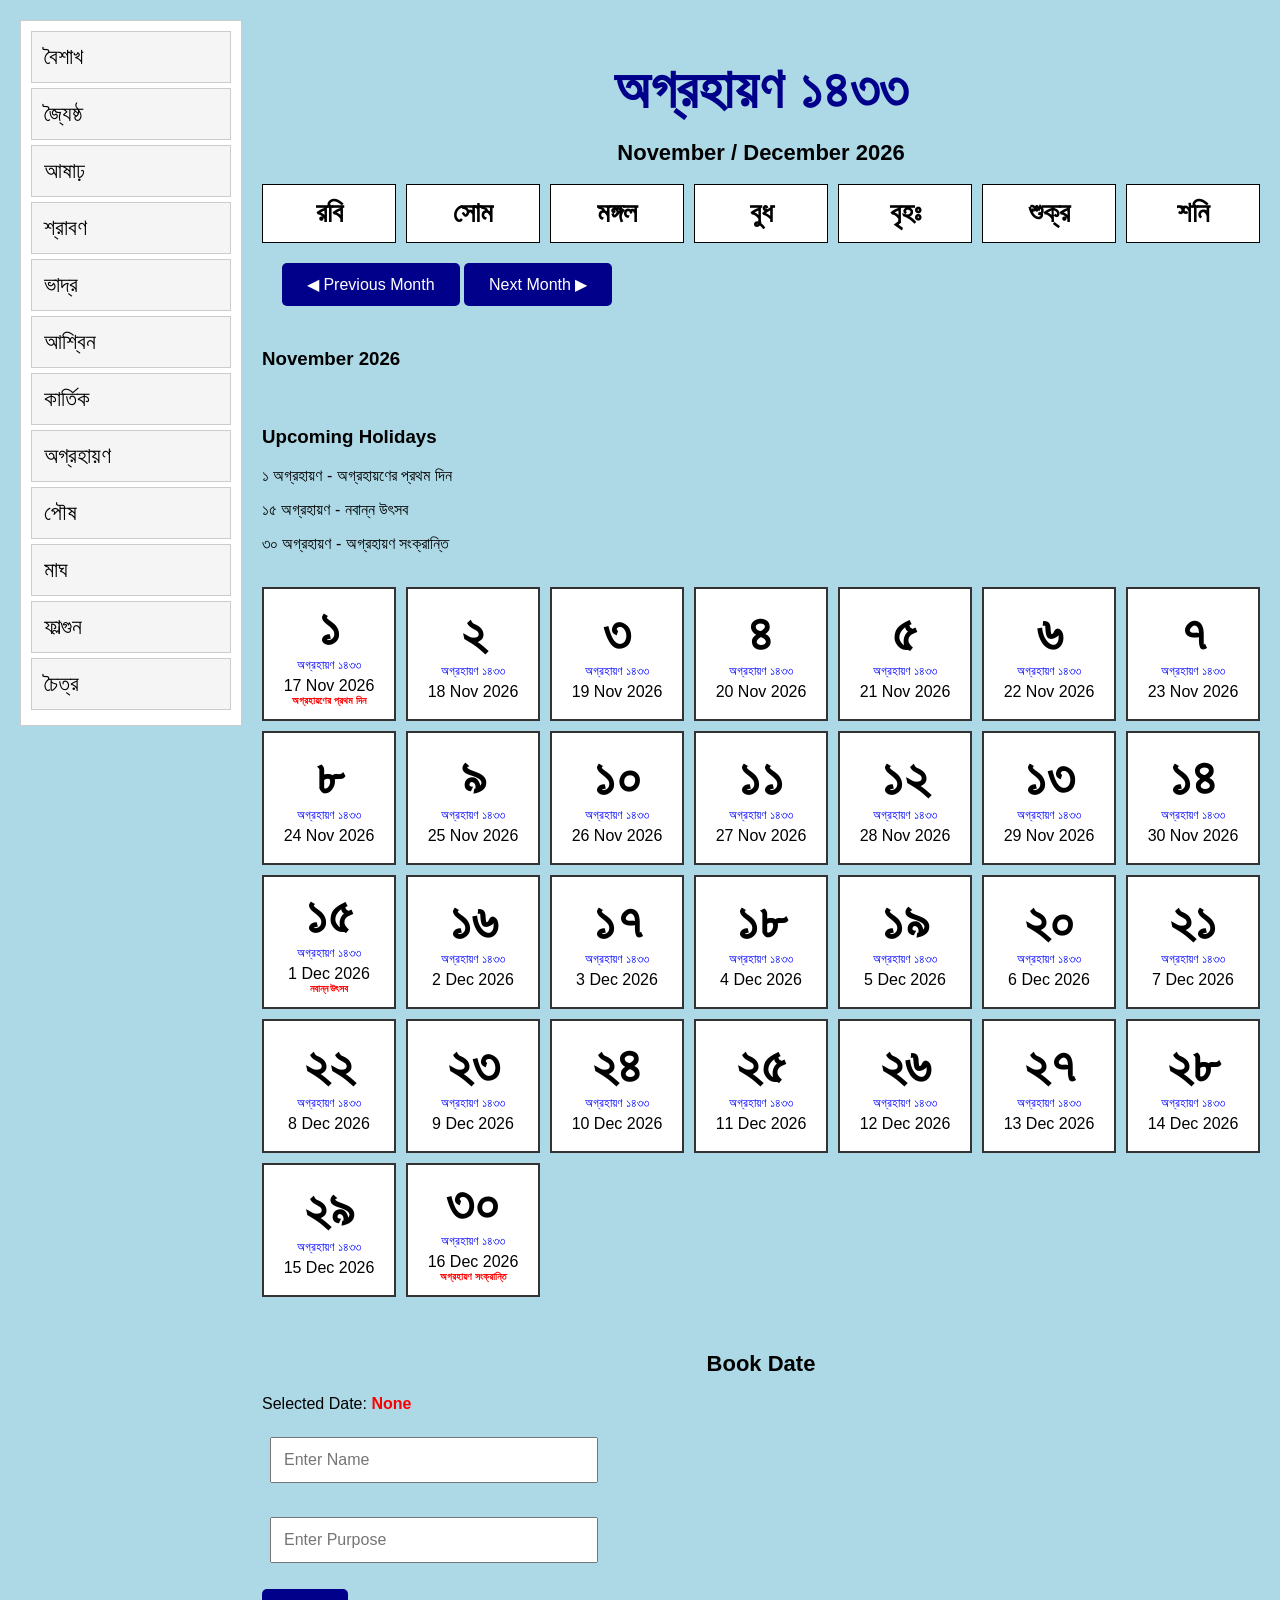
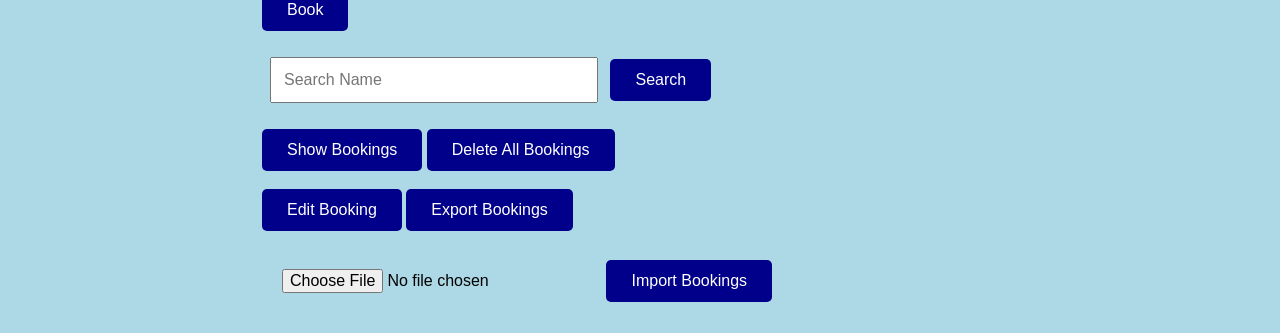
<file: ograhayon.html>
<!DOCTYPE html>
<html>

<head>
    <title>অগ্রহায়ণ ১৪৩৩</title>
    <link rel="stylesheet" href="style.css">
</head>

<body>

<div class="container">

    <!-- Sidebar -->
    <div class="sidebar">
        <a href="boishakh.html">বৈশাখ</a>
        <a href="joishtho.html">জ্যৈষ্ঠ</a>
        <a href="index.html">আষাঢ়</a>
        <a href="shrabon.html">শ্রাবণ</a>
        <a href="bhadro.html">ভাদ্র</a>
        <a href="ashwin.html">আশ্বিন</a>
        <a href="kartik.html">কার্তিক</a>
        <a href="ograhayon.html">অগ্রহায়ণ</a>
        <a href="poush.html">পৌষ</a>
        <a href="magh.html">মাঘ</a>
        <a href="falgun.html">ফাল্গুন</a>
        <a href="choitro.html">চৈত্র</a>
    </div>

    <!-- Main Content -->
    <div class="main-content">

        <h1>অগ্রহায়ণ ১৪৩৩</h1>
        <h2>November / December 2026</h2>

        <!-- Weekdays -->
        <div class="weekdays">
            <div>রবি</div>
            <div>সোম</div>
            <div>মঙ্গল</div>
            <div>বুধ</div>
            <div>বৃহঃ</div>
            <div>শুক্র</div>
            <div>শনি</div>
        </div>

        <!-- Month Navigation -->
        <div style="margin:20px;">
            <button onclick="location.href='kartik.html'">
                ◀ Previous Month
            </button>

            <button onclick="location.href='poush.html'">
                Next Month ▶
            </button>
        </div>

        <!-- Today Info -->
        <div id="todayInfo"></div>

        <br>

        <!-- Holiday Box -->
        <h3>Upcoming Holidays</h3>
        <div id="holidayBox"></div>

        <br>

        <!-- Calendar -->
        <div class="calendar" id="calendar"></div>

        <br><br>

        <h2>Book Date</h2>

        <p>
            Selected Date:
            <span id="selectedDate">None</span>
        </p>

        <input
            type="text"
            id="name"
            placeholder="Enter Name">

        <br><br>

        <input
            type="text"
            id="purpose"
            placeholder="Enter Purpose">

        <br><br>

        <button onclick="bookDate()">
            Book
        </button>

        <br><br>

        <input
            type="text"
            id="searchName"
            placeholder="Search Name">

        <button onclick="searchBooking()">
            Search
        </button>

        <br><br>

        <button onclick="showBookings()">
            Show Bookings
        </button>

        <button onclick="deleteAllBookings()">
            Delete All Bookings
        </button>

        <br><br>

        <button onclick="editBooking()">
            Edit Booking
        </button>

        <button onclick="exportBookings()">
            Export Bookings
        </button>

        <br><br>

        <input
            type="file"
            id="importFile">

        <button onclick="importBookings()">
            Import Bookings
        </button>

    </div>

</div>

<script src="ograhayon.js"></script>
<script src="script.js"></script>

</body>
</html>
</file>
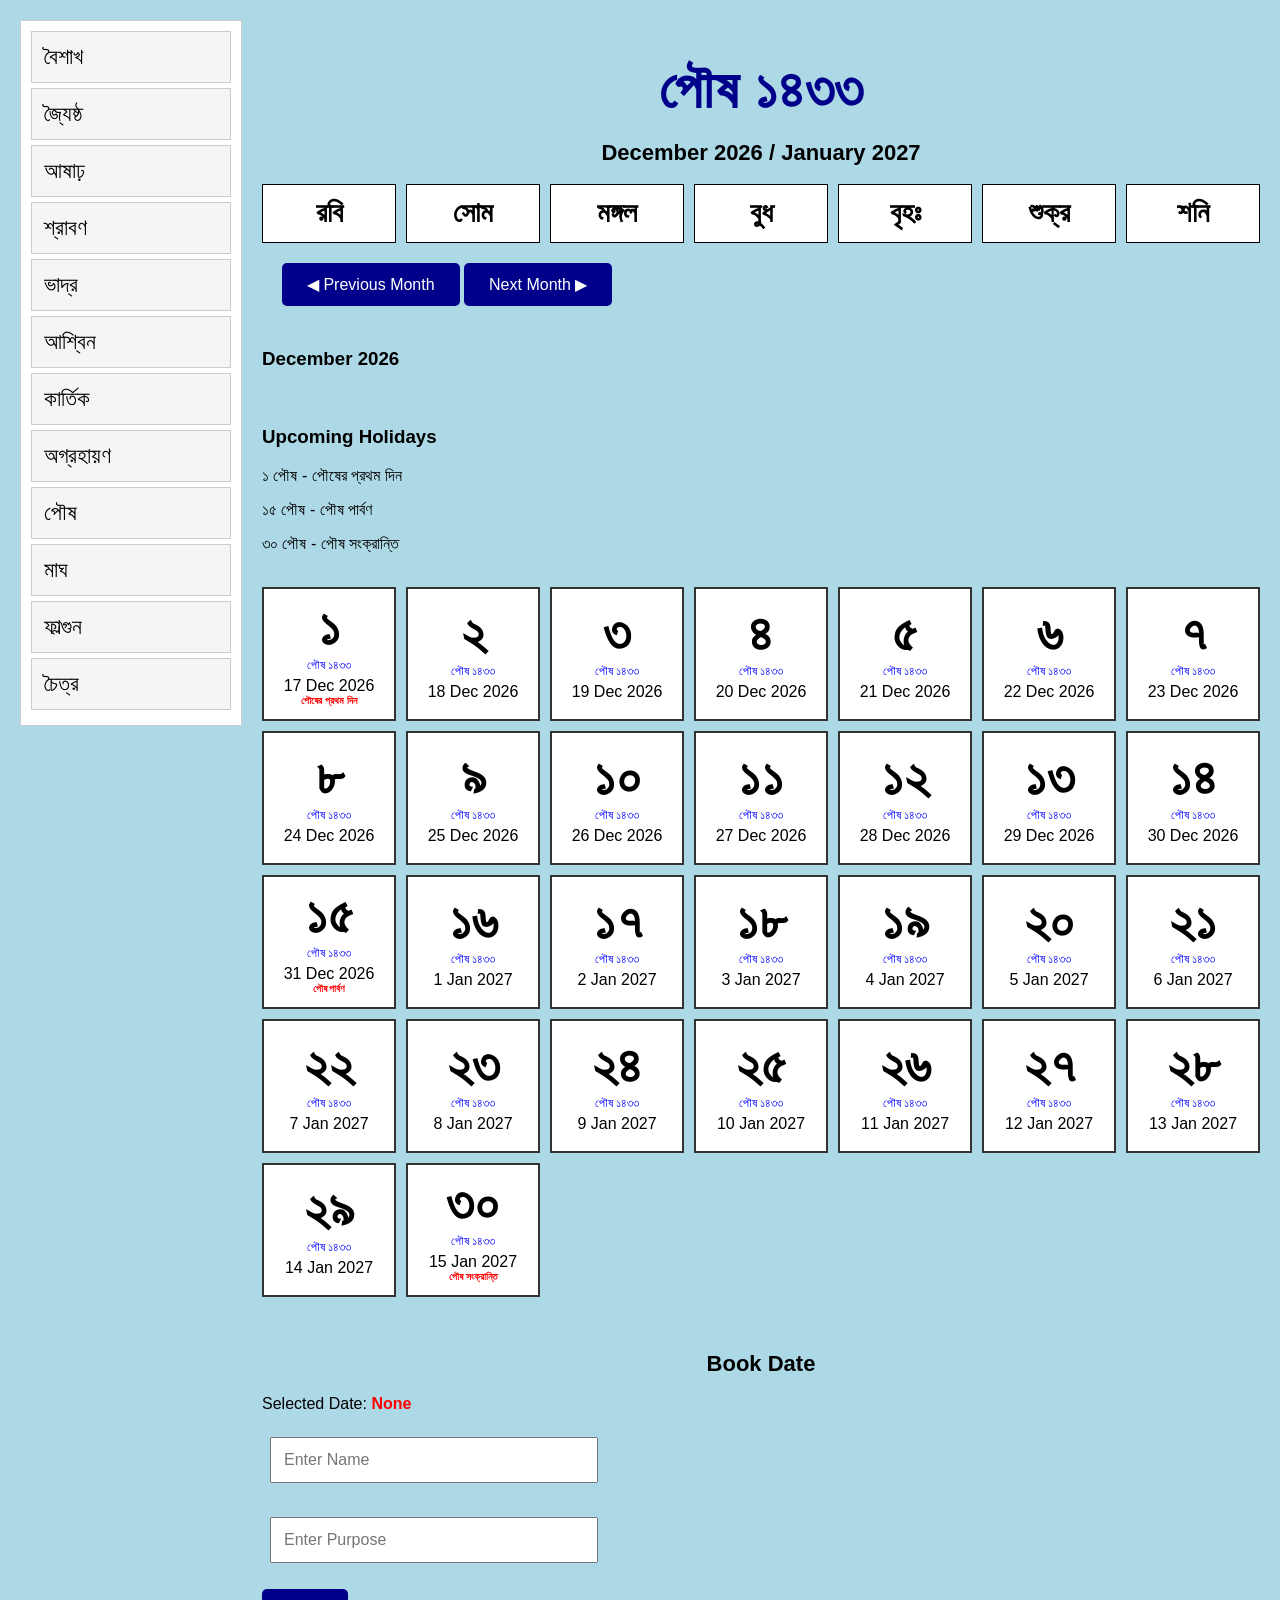
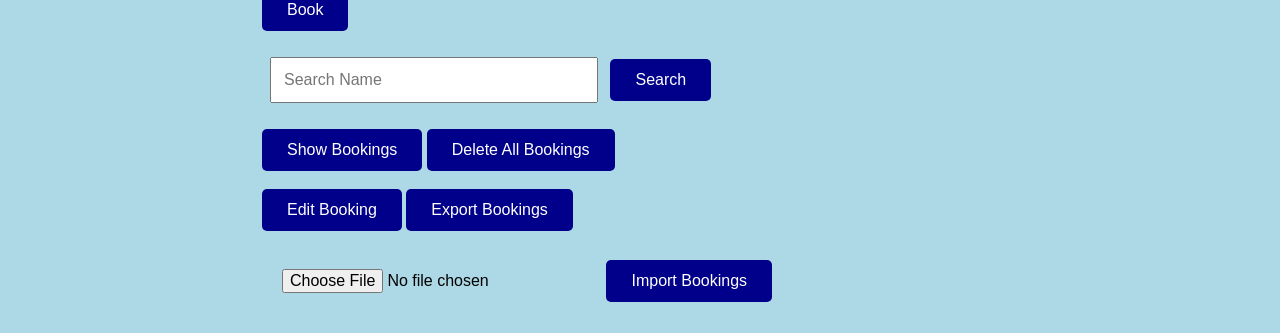
<file: poush.html>
<!DOCTYPE html>
<html>

<head>
    <title>পৌষ ১৪৩৩</title>
    <link rel="stylesheet" href="style.css">
</head>

<body>

<div class="container">

    <!-- Sidebar -->
    <div class="sidebar">
        <a href="boishakh.html">বৈশাখ</a>
        <a href="joishtho.html">জ্যৈষ্ঠ</a>
        <a href="index.html">আষাঢ়</a>
        <a href="shrabon.html">শ্রাবণ</a>
        <a href="bhadro.html">ভাদ্র</a>
        <a href="ashwin.html">আশ্বিন</a>
        <a href="kartik.html">কার্তিক</a>
        <a href="ograhayon.html">অগ্রহায়ণ</a>
        <a href="poush.html">পৌষ</a>
        <a href="magh.html">মাঘ</a>
        <a href="falgun.html">ফাল্গুন</a>
        <a href="choitro.html">চৈত্র</a>
    </div>

    <!-- Main Content -->
    <div class="main-content">

        <h1>পৌষ ১৪৩৩</h1>
        <h2>December 2026 / January 2027</h2>

        <!-- Weekdays -->
        <div class="weekdays">
            <div>রবি</div>
            <div>সোম</div>
            <div>মঙ্গল</div>
            <div>বুধ</div>
            <div>বৃহঃ</div>
            <div>শুক্র</div>
            <div>শনি</div>
        </div>

        <!-- Month Navigation -->
        <div style="margin:20px;">
            <button onclick="location.href='ograhayon.html'">
                ◀ Previous Month
            </button>

            <button onclick="location.href='magh.html'">
                Next Month ▶
            </button>
        </div>

        <!-- Today Info -->
        <div id="todayInfo"></div>

        <br>

        <!-- Holiday Box -->
        <h3>Upcoming Holidays</h3>
        <div id="holidayBox"></div>

        <br>

        <!-- Calendar -->
        <div class="calendar" id="calendar"></div>

        <br><br>

        <h2>Book Date</h2>

        <p>
            Selected Date:
            <span id="selectedDate">None</span>
        </p>

        <input
            type="text"
            id="name"
            placeholder="Enter Name">

        <br><br>

        <input
            type="text"
            id="purpose"
            placeholder="Enter Purpose">

        <br><br>

        <button onclick="bookDate()">
            Book
        </button>

        <br><br>

        <input
            type="text"
            id="searchName"
            placeholder="Search Name">

        <button onclick="searchBooking()">
            Search
        </button>

        <br><br>

        <button onclick="showBookings()">
            Show Bookings
        </button>

        <button onclick="deleteAllBookings()">
            Delete All Bookings
        </button>

        <br><br>

        <button onclick="editBooking()">
            Edit Booking
        </button>

        <button onclick="exportBookings()">
            Export Bookings
        </button>

        <br><br>

        <input
            type="file"
            id="importFile">

        <button onclick="importBookings()">
            Import Bookings
        </button>

    </div>

</div>

<script src="poush.js"></script>
<script src="script.js"></script>

</body>
</html>
</file>
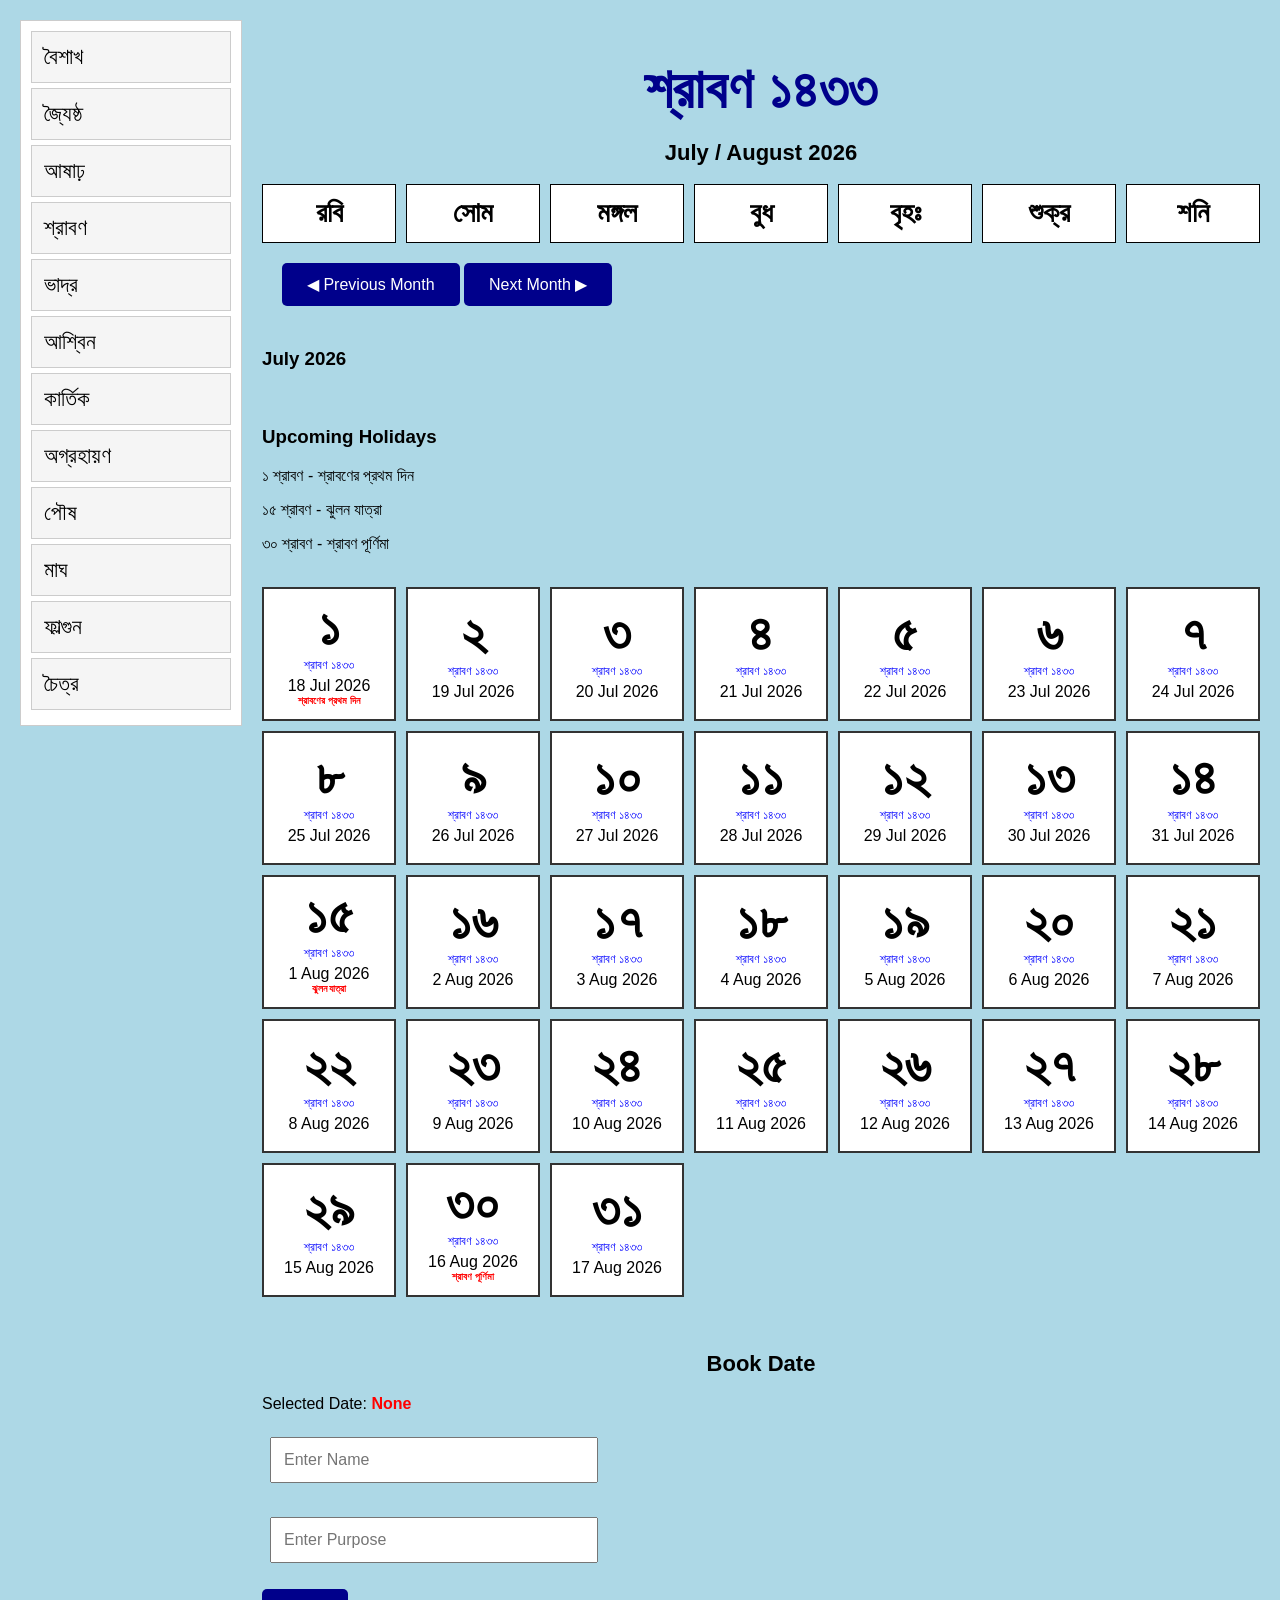
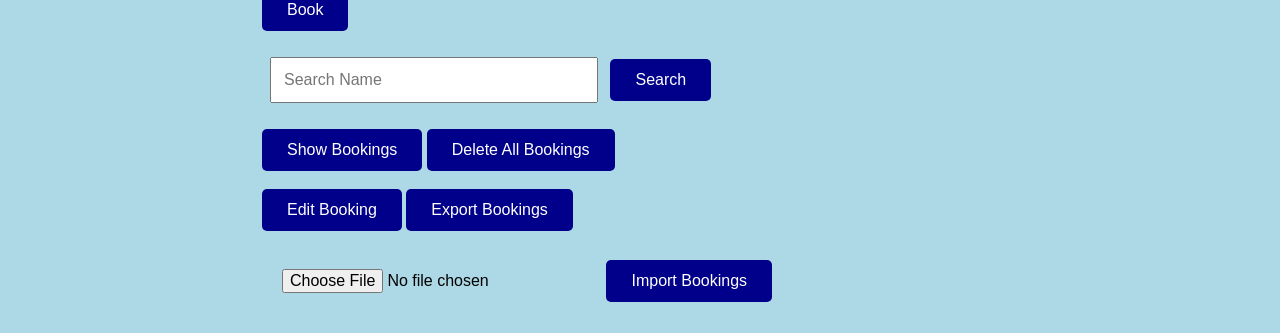
<file: shrabon.html>
<!DOCTYPE html>
<html>

<head>
    <title>শ্রাবণ ১৪৩৩</title>
    <link rel="stylesheet" href="style.css">
</head>

<body>

<div class="container">

    <!-- Sidebar -->
    <div class="sidebar">
        <a href="boishakh.html">বৈশাখ</a>
        <a href="joishtho.html">জ্যৈষ্ঠ</a>
        <a href="index.html">আষাঢ়</a>
        <a href="shrabon.html">শ্রাবণ</a>
        <a href="bhadro.html">ভাদ্র</a>
        <a href="ashwin.html">আশ্বিন</a>
        <a href="kartik.html">কার্তিক</a>
        <a href="ograhayon.html">অগ্রহায়ণ</a>
        <a href="poush.html">পৌষ</a>
        <a href="magh.html">মাঘ</a>
        <a href="falgun.html">ফাল্গুন</a>
        <a href="choitro.html">চৈত্র</a>
    </div>

    <!-- Main Content -->
    <div class="main-content">

        <h1>শ্রাবণ ১৪৩৩</h1>
        <h2>July / August 2026</h2>

        <!-- Weekdays -->
        <div class="weekdays">
            <div>রবি</div>
            <div>সোম</div>
            <div>মঙ্গল</div>
            <div>বুধ</div>
            <div>বৃহঃ</div>
            <div>শুক্র</div>
            <div>শনি</div>
        </div>

        <!-- Month Navigation -->
        <div style="margin:20px;">
            <button onclick="location.href='index.html'">
                ◀ Previous Month
            </button>

            <button onclick="location.href='bhadro.html'">
                Next Month ▶
            </button>
        </div>

        <!-- Today Info -->
        <div id="todayInfo"></div>

        <br>

        <!-- Holiday Box -->
        <h3>Upcoming Holidays</h3>
        <div id="holidayBox"></div>

        <br>

        <!-- Calendar -->
        <div class="calendar" id="calendar"></div>

        <br><br>

        <h2>Book Date</h2>

        <p>
            Selected Date:
            <span id="selectedDate">None</span>
        </p>

        <input
            type="text"
            id="name"
            placeholder="Enter Name">

        <br><br>

        <input
            type="text"
            id="purpose"
            placeholder="Enter Purpose">

        <br><br>

        <button onclick="bookDate()">
            Book
        </button>

        <br><br>

        <!-- Search -->
        <input
            type="text"
            id="searchName"
            placeholder="Search Name">

        <button onclick="searchBooking()">
            Search
        </button>

        <br><br>

        <!-- Booking Controls -->
        <button onclick="showBookings()">
            Show Bookings
        </button>

        <button onclick="deleteAllBookings()">
            Delete All Bookings
        </button>

        <br><br>

        <button onclick="editBooking()">
            Edit Booking
        </button>

        <button onclick="exportBookings()">
            Export Bookings
        </button>

        <br><br>

        <!-- Import -->
        <input
            type="file"
            id="importFile">

        <button onclick="importBookings()">
            Import Bookings
        </button>

    </div>

</div>

<script src="shrabon.js"></script>
<script src="script.js"></script>

</body>
</html>
</file>
<file: style.css>
/* ===== BODY ===== */

body{
    background-color: lightblue;
    font-family: Arial, sans-serif;
    margin:0;
    padding:20px;
}

/* ===== TITLES ===== */

h1{
    text-align:center;
    color:darkblue;
    font-size:55px;
    margin-bottom:10px;
}

h2{
    text-align:center;
    font-size:22px;
}

/* ===== LAYOUT ===== */

.container{
    display:flex;
    gap:20px;
}

/* ===== SIDEBAR ===== */

.sidebar{
    width:220px;
    background:white;
    border:1px solid #ccc;
    padding:10px;
    height:fit-content;
}

.sidebar a{
    display:block;
    padding:12px;
    margin-bottom:5px;
    text-decoration:none;
    color:black;
    border:1px solid #ccc;
    background:#f5f5f5;
    font-size:22px;
}

.sidebar a:hover{
    background:#dcdcdc;
}

/* ===== MAIN CONTENT ===== */

.main-content{
    flex:1;
}

/* ===== WEEK DAYS ===== */

.weekdays{
    display:grid;
    grid-template-columns:repeat(7,1fr);
    gap:10px;
    max-width:1100px;
    margin:auto;
    margin-bottom:10px;
}

.weekdays div{
    background:white;
    border:1px solid black;
    padding:12px;
    text-align:center;
    font-size:28px;
    font-weight:bold;
}

/* ===== CALENDAR ===== */

.calendar{
    display:grid;
    grid-template-columns:repeat(7,1fr);
    gap:10px;
    max-width:1100px;
    margin:auto;
}

/* ===== DATE BOX ===== */

.date{
    width:130px;
    height:130px;

    border:2px solid #333;
    background:white;

    display:flex;
    flex-direction:column;
    justify-content:center;
    align-items:center;

    cursor:pointer;

    transition:0.3s;
}

.date:hover{
    transform:scale(1.05);
    box-shadow:0px 0px 10px rgba(0,0,0,0.4);
}

/* ===== BENGALI DATE ===== */

.bengali-date{
    font-size:52px;
    font-weight:bold;
    line-height:1;
}

/* ===== BENGALI MONTH ===== */

.bengali-month{
    font-size:12px;
    color:blue;
    margin-top:5px;
}

/* ===== ENGLISH DATE ===== */

.english-date{
    font-size:16px;
    margin-top:5px;
}

/* ===== TODAY ===== */

.today{
    background:red !important;
    color:white !important;
    border:3px solid yellow !important;
}

/* ===== SELECTED DATE ===== */

.selected{
    background:green !important;
    color:white !important;
}

/* ===== BOOKED DATE ===== */

.booked{
    background:red !important;
    color:white !important;
}

/* ===== BOOKING PURPOSE ===== */

.booking-purpose{
    font-size:10px;
    margin-top:4px;
    font-weight:bold;
    text-align:center;
    max-width:100px;
    overflow:hidden;
}

/* ===== FORM ===== */

.booking-form{
    text-align:center;
    margin-top:40px;
}

#selectedDate{
    color:red;
    font-weight:bold;
}

input{
    width:300px;
    padding:12px;
    margin:8px;
    font-size:16px;
}

button{
    padding:12px 25px;
    font-size:16px;
    cursor:pointer;
    border:none;
    background:darkblue;
    color:white;
    border-radius:5px;
}

button:hover{
    background:blue;
}

/* ===== MONTH BUTTONS ===== */

.month-nav{
    text-align:center;
    margin:20px 0;
}

.month-nav button{
    margin:0 10px;
}

/* ===== LIVE DATE ===== */

.live-date{
    text-align:center;
    font-size:20px;
    font-weight:bold;
    color:darkred;
    margin-bottom:20px;
}

/* ===== RESPONSIVE ===== */

@media(max-width:1000px){

    .container{
        flex-direction:column;
    }

    .sidebar{
        width:100%;
    }

    .calendar{
        grid-template-columns:repeat(3,1fr);
    }

    .weekdays{
        grid-template-columns:repeat(3,1fr);
    }

    .date{
        width:100px;
        height:100px;
    }

    .bengali-date{
        font-size:38px;
    }

    .english-date{
        font-size:12px;
    }

    h1{
        font-size:35px;
    }
}
.today{
    border:4px solid green !important;
    box-shadow:0 0 15px green;
}
.holiday{
    color:red;
    font-size:10px;
    font-weight:bold;
}
</file>
